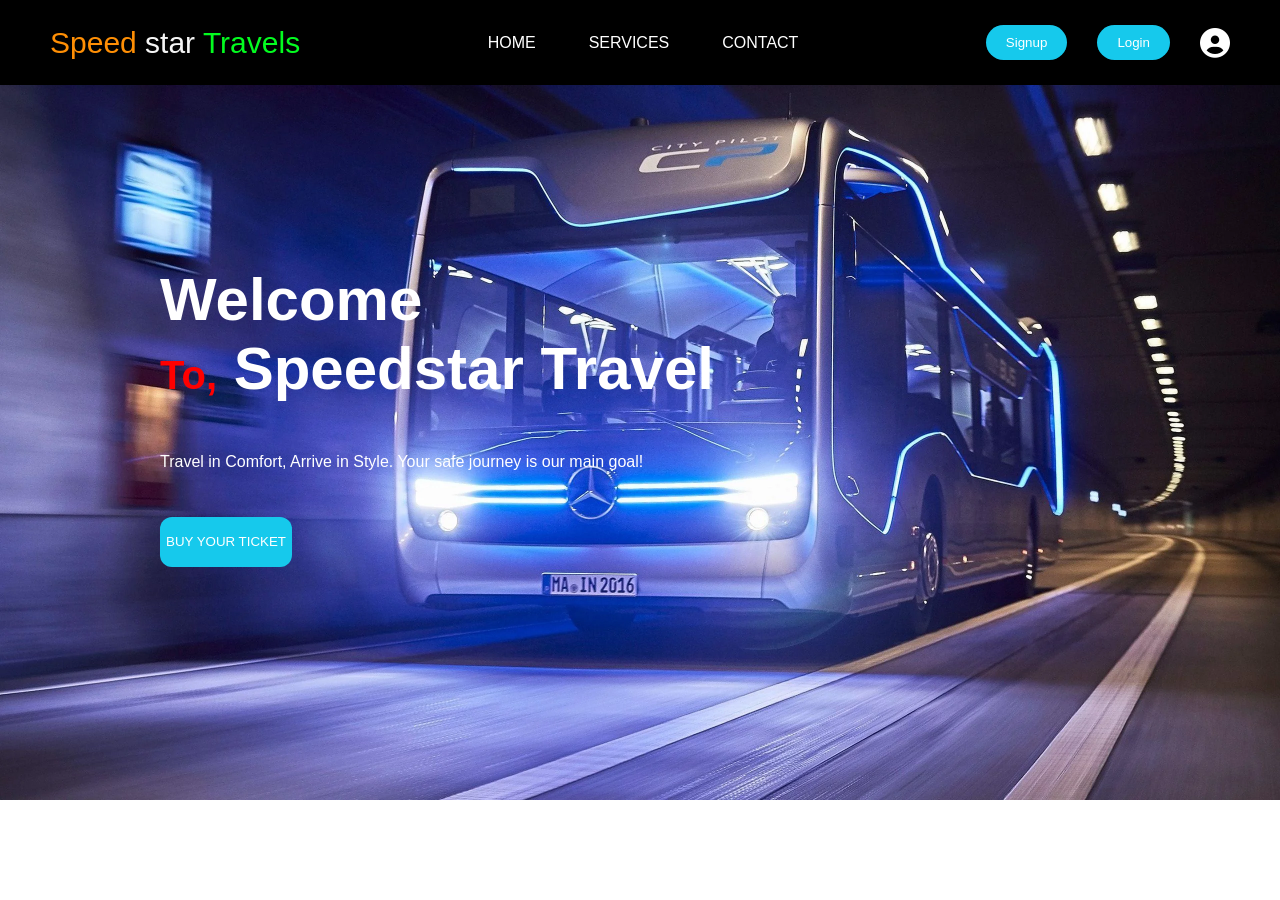
<file: index.html>
<!DOCTYPE html>
<html lang="en">
<head>
  <meta charset="UTF-8" />
  <meta name="viewport" content="width=device-width, initial-scale=1.0"/>
  <title>Home</title>
  <link rel="stylesheet" href="https://cdnjs.cloudflare.com/ajax/libs/font-awesome/6.7.2/css/all.min.css"/>

  <style>
    * {
      box-sizing: border-box;
    }

    body {
      background-image: url(HDbackground_img.jpg);
      background-size: cover;
      background-position: right top;
      background-repeat: no-repeat;
      margin: 0;
      padding: 0;
      font-family: Arial, sans-serif;
    }

    .nav {
      background-color: #000;
      padding: 25px 50px;
    }

    .nav-container {
      display: flex;
      align-items: center;
      justify-content: space-between;
      flex-wrap: wrap;
    }

    .brand a {
      color: #ff8f05;
      font-size: 30px;
      text-decoration: none;
    }

    .brand span:nth-child(2) {
      color: whitesmoke;
    }

    .brand span:nth-child(3) {
      color: #03fc20;
    }

    ul.nav-links {
      display: flex;
      gap: 25px;
      list-style: none;
      padding: 0;
      margin: 0;
    }

    ul.nav-links li a {
      color: white;
      text-decoration: none;
      padding: 8px 14px;
      transition: all 0.3s ease;
    }

    ul.nav-links li a:hover {
      color: red;
      text-decoration: underline;
      text-underline-offset: 10px;
      text-decoration-color: red;
    }

    .nav-actions {
      display: flex;
      align-items: center;
      gap: 30px;
    }

    .nav-actions button {
      background-color: rgb(22, 201, 236);
      border: none;
      padding: 10px 20px;
      border-radius: 20px;
      cursor: pointer;
    }

    .nav-actions button:hover {
      background-color: rgb(236, 22, 33);
      color: white;
    }

    .nav-actions button a {
      color: white;
      text-decoration: none;
    }

    .nav-actions i {
      color: white;
      font-size: 30px;
    }

    section {
      color: white;
      margin-left: 160px;
      margin-top: 180px;
    }

    section h1 {
      font-size: 60px;
    }

    section h1 span:nth-child(3) {
      color: red;
      font-size: 40px;
    }

    section button {
      margin-top: 30px;
      height: 50px;
      border-radius: 12px;
      background-color: rgb(22, 201, 236);
      border: none;
      cursor: pointer;
    }

    section button:hover {
      background-color: rgb(236, 22, 33);
    }

    section button a {
      text-decoration: none;
      color: white;
    }

    .fade-change {
      animation: fade 0.6s ease-in-out;
    }

    @keyframes fade {
      0% { opacity: 0; transform: translateY(-10px); }
      100% { opacity: 1; transform: translateY(0); }
    }
    
  </style>
</head>
<body>
  <nav class="nav">
    <div class="nav-container">
      <div class="brand">
        <a href="#">
          <span>Speed</span>
          <span>star</span>
          <span data-key="companyName">Travels</span>
        </a>
      </div>

      <ul class="nav-links">
        <li><a href="#" class="home">HOME</a></li>
        <li><a href="service.html" class="services">SERVICES</a></li>
        <li><a href="contact.html" class="contact">CONTACT</a></li>
      </ul>

      <div class="nav-actions">
        <button><a href="signup.html" class="signup">Signup</a></button>
        <button><a href="login.html" class="login">Login</a></button>
        <i class="fa-solid fa-circle-user"></i>
      </div>
    </div>
  </nav>

  <section>
    <h1>
      <span data-key="welcome">Welcome</span><br>
      <span data-key="to">To,</span>
      <span data-key="CName">Speedstar Travel</span>
    </h1>
    <p data-key="slogan">Travel in Comfort, Arrive in Style. Your safe journey is our main goal!</p>
    <button>
      <a href="Ticket_booking.html" class="buyTicket">BUY YOUR TICKET</a>
    </button>
  </section>

  <script>
    const translations = {
      en: {
        welcome: "Welcome",
        to: "To,",
        CName: "Speedstar Travel",
        slogan: "Travel in Comfort, Arrive in Style. Your safe journey is our main goal!",
      },
      te: {
        welcome: "స్వాగతం",
        to: "కు,",
        CName: "స్పీడ్స్టార్ ట్రావెల్",
        slogan: "ఆరామంగా ప్రయాణించండి, స్టైల్లో చేరండి. మీ సురక్షిత ప్రయాణమే మా లక్ష్యం!",
      },
      hi: {
        welcome: "स्वागत है",
        to: "को,",
        CName: "स्पीडस्टार ट्रैवल",
        slogan: "आराम से यात्रा करें, स्टाइल में पहुंचें। आपकी सुरक्षित यात्रा हमारा लक्ष्य है!",
      },
      ta: {
        welcome: "வரவேற்கிறோம்",
        to: "க்கு,",
        CName: "ஸ்பீட்ஸ்டார் பயணங்கள்",
        slogan: "ஆராமமாக பயணம் செய்யுங்கள், ஸ்டைலாக வரவேற்க்கபடுங்கள். உங்கள் பாதுகாப்பான பயணமே எங்கள் நோக்கம்!",
      },
      ml: {
        welcome: "സ്വാഗതം",
        to: "ക്ക്,",
        CName: "സ്പീഡ്സ്റ്റാർ ട്രാവൽസ്",
        slogan: "ആറാമമായി യാത്രചെയ്യുക, സ്‌റ്റൈലായി എത്തുക. നിങ്ങളുടെ സുരക്ഷിത യാത്രയാണ് ഞങ്ങളുടെ ലക്ഷ്യം!",
      },
      kn: {
        welcome: "ಸ್ವಾಗತ",
        to: "ಗೆ,",
        CName: "ಸ್ಪೀಡ್ಸ್ಟಾರ್ ಟ್ರಾವೆಲ್ಸ್",
        slogan: "ಆರಾಮದಾಯಕವಾಗಿ ಪ್ರಯಾಣಿಸಿ, ಶೈಲಿಯಲ್ಲಿ ತಲುಪಿರಿ. ನಿಮ್ಮ ಸುರಕ್ಷಿತ ಪ್ರಯಾಣವೇ ನಮ್ಮ ಗುರಿ!",
      }
    };

    const languageCodes = ["en", "te", "hi", "ta", "ml", "kn"];
    let currentIndex = 0;

    function changeLanguage(lang) {
      const elements = document.querySelectorAll('[data-key]');
      elements.forEach(el => {
        const key = el.getAttribute('data-key');
        if (translations[lang][key]) {
          el.classList.remove('fade-change');
          void el.offsetWidth;
          el.textContent = translations[lang][key];
          el.classList.add('fade-change');
        }
      });
    }

    function autoRotateLanguage() {
      const nextLang = languageCodes[currentIndex];
      changeLanguage(nextLang);
      currentIndex = (currentIndex + 1) % languageCodes.length;
    }

    autoRotateLanguage(); // initial
    setInterval(autoRotateLanguage, 6000); // every 10 seconds
  </script>
</body>
</html>
</file>
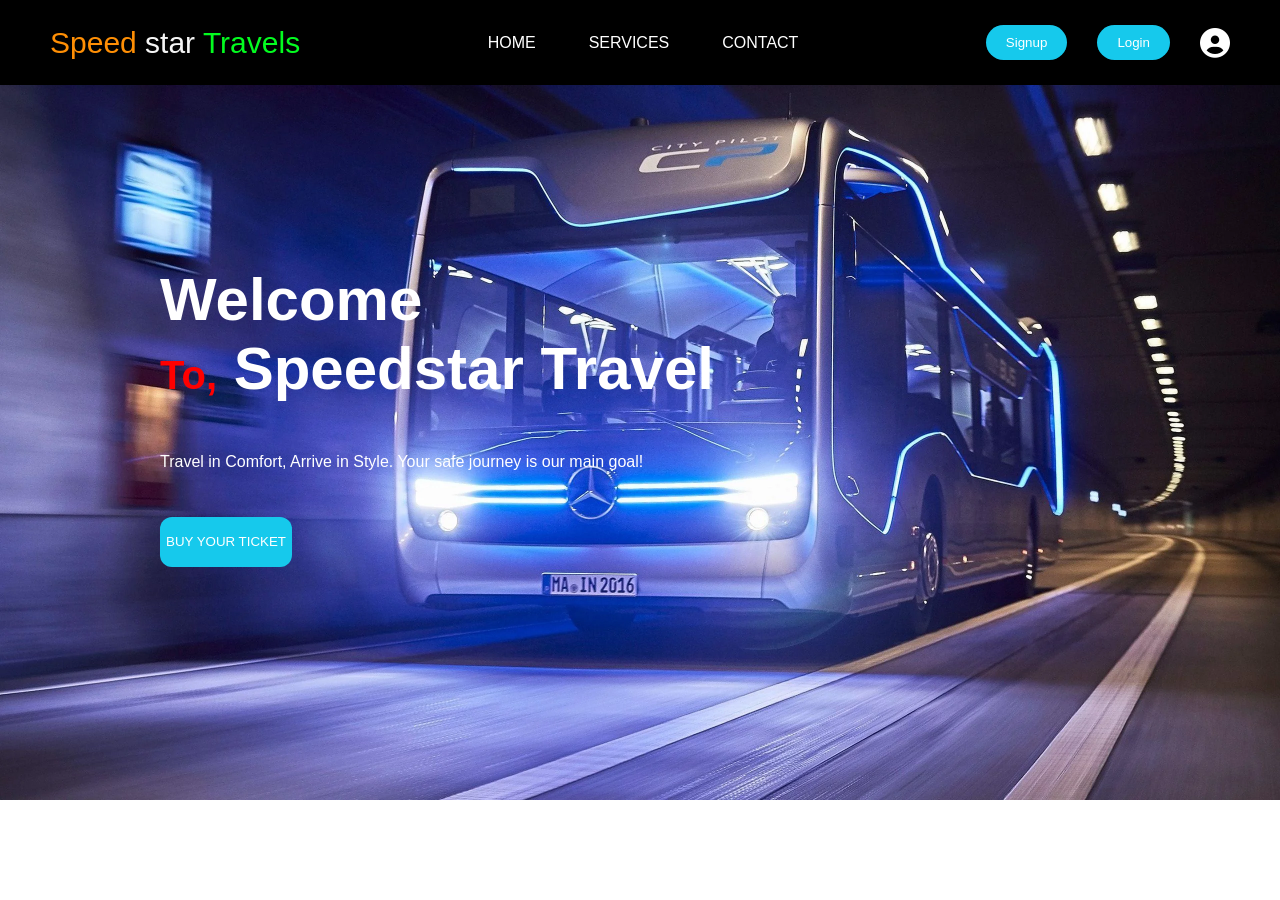
<file: bus_list.html>
<!DOCTYPE html>
<html lang="en">
<head>
    <meta charset="UTF-8">
    <meta name="viewport" content="width=device-width, initial-scale=1.0">
    <title>buses list</title>
    <link rel="stylesheet" href="https://cdnjs.cloudflare.com/ajax/libs/font-awesome/6.7.2/css/all.min.css"/>
    <style>
     header {
            background-color: #007BFF;
            color: white;
            padding: 1rem;
            text-align: center;
        }
     .panel{
        margin: 0%;
        background-color: #9aa0a1;
        height: 50px;
        display: flex;
        align-items: center;
     }
     .logo1{
        border: 2px solid  #e8eced ;
        margin-top: 30px;
        height: 100px;
        display: flex;
        align-items: center;
        border-radius: 12px;
        background-color: #e8eced;
     }
     .bus1{
        margin-top: 30px;
        border: 2px solid white;
        height: 100px;
        width: 1495px;
        border-radius: 8px;
        background-color: white;
        margin-left: 10px;
     }
     table{
        margin-left: 220px;
     }
     body{
        background-color: #b3b9ba;
        margin: 0;
        padding: 0;
     }
     .back{
        background-color: red;
        width: 90px;
        height: 40px;
        margin-left: 750px;
        border-radius: 7px;
        border: none;
     }
     a{
        text-decoration: none;
        color: white;
     }
     footer{
            color: white;
            margin-top: 200px;
            background-color: black;
            height: 80px;
        }
        p{
           text-align: center;
        }
    </style>
</head>
<body>
    <header>
        <h1>BUSES</h1>
    </header>
    <main>
        <div>
            <p class="panel">
                <span style="margin-left: 230px;color: white;">Sortby:</span>
                <span style="margin-left: 160px;color: white;">Duration</span>
                <span style="margin-left: 180px;color: white;">Arrival</span>
                <span style="margin-left: 100px;color: white;">Ratings</span>
                <span style="margin-left: 90px;color: white;">Cost</span>
                <span style="margin-left: 70px;color: white;">Seat Available</span>
            </p>

             <div class="logo1">
                <span style="position: relative;top: 10px;left: 20px;margin-bottom: 20px;"><img src="https://upload.wikimedia.org/wikipedia/en/c/c4/Andhra_Pradesh_State_Road_Transport_Corporation_logo.png"height=70 width=70></span>            
                <span style="color: black;margin-left: 80px;font-size: 40px;">APSRTC BUSES</span><span style="color: black;margin-left: 80px;font-size: 20px;">Book your choice of bus on RTC</span>
                <span style="color: black;margin-left: 80px;font-size: 20px;">7 Buses</span>
                <span style="color: black;margin-left: 80px;font-size: 20px;">From RS.52</span>
             </div>
             <div class="bus1">
                <table>
                    <tr><td><span style=""><i class="fa-solid fa-bus"style="margin-top: 30px;"></i></span></td>
                        <td><span style="margin-left: 10px;position: relative;top: 20px;">APSRTC-3957</span><br><span style="margin-left: 0px;position: relative;top: 20px;left: 10px;">SuperLuxury(Non-AC)</span></td>
                        <td><span style="margin-left: 40px;position: relative;top: 20px;color: blue;">07:15</span><br><span style="margin-left: 40px;position: relative;top: 20px;">CHIRALA</span></td>
                        <td><span style="margin-left: 50px;position: relative;top: 20px;color: red;">02h15m</span></td>
                        <td><span style="margin-left: 50px;position: relative;top: 20px;color: blue;">09:30</span><br><span style="margin-left: 50px;position: relative;top: 20px;">GUNTUR</span></td>
                        <td><span style="margin-left: 80px;position: relative;top: 20px;font-size:12px;color: #f4fc08;"><i class="fa-solid fa-star"></i></span><span style="margin-left: 5px;position: relative;top: 20px;">3.8</span></td>
                        <td><span style="margin-left: 100px;position: relative;top: 20px;">RS.65</span></td>
                        <td><span style="margin-left: 50px;position: relative;top: 20px;">33 Seats Available</span></td> 
                        <td><button style=" margin-left:170px;position:relative;margin-top: 30px;background-color: red;color: white;height: 30px;width: 100px;border-radius: 5px;border: none;"><a href="Viewseats.html">View Seats</a></button></td>
                        </tr>
                        
                </table>
            </div>
            <div class="bus1">
            <table>
                <tr><td><span style=""><i class="fa-solid fa-bus"style="margin-top: 30px;"></i></span></td>
                    <td><span style="margin-left: 10px;position: relative;top: 20px;">APSRTC-3958</span><br><span style="margin-left: 0px;position: relative;top: 20px;left: 10px;">SuperLuxury(Non-AC)</span></td>
                    <td><span style="margin-left: 40px;position: relative;top: 20px;color: blue;">07:45</span><br><span style="margin-left: 40px;position: relative;top: 20px;">CHIRALA</span></td>
                    <td><span style="margin-left: 50px;position: relative;top: 20px;color: red;">02h15m</span></td>
                    <td><span style="margin-left: 50px;position: relative;top: 20px;color: blue;">10:00</span><br><span style="margin-left: 50px;position: relative;top: 20px;">GUNTUR</span></td>
                    <td><span style="margin-left: 80px;position: relative;top: 20px;font-size:12px;color: yellow;"><i class="fa-solid fa-star"></i></span><span style="margin-left: 5px;position: relative;top: 20px;">3.8</span></td>
                    <td><span style="margin-left: 100px;position: relative;top: 20px;">RS.65</span></td>
                    <td><span style="margin-left: 50px;position: relative;top: 20px;">33 Seats Available</span></td> 
                    <td><button style=" margin-left:170px;position:relative;margin-top: 30px;background-color: red;color: white;height: 30px;width: 100px;border-radius: 5px;border: none;"><a href="Viewseats.html">View Seats</a></button></td>
                    </tr>
                    
            </table>
        </div>
        <div class="bus1">
            <table>
                <tr><td><span style=""><i class="fa-solid fa-bus"style="margin-top: 30px;"></i></span></td>
                    <td><span style="margin-left: 10px;position: relative;top: 20px;">APSRTC-3959</span><br><span style="margin-left: 0px;position: relative;top: 20px;left: 10px;">SuperLuxury(Non-AC)</span></td>
                    <td><span style="margin-left: 40px;position: relative;top: 20px;color: blue;">10:15</span><br><span style="margin-left: 40px;position: relative;top: 20px;">CHIRALA</span></td>
                    <td><span style="margin-left: 50px;position: relative;top: 20px;color: red;">02h15m</span></td>
                    <td><span style="margin-left: 50px;position: relative;top: 20px;color: blue;">12:30</span><br><span style="margin-left: 50px;position: relative;top: 20px;">GUNTUR</span></td>
                    <td><span style="margin-left: 80px;position: relative;top: 20px;font-size:12px;color: yellow;"><i class="fa-solid fa-star"></i></span><span style="margin-left: 5px;position: relative;top: 20px;">3.8</span></td>
                    <td><span style="margin-left: 100px;position: relative;top: 20px;">RS.65</span></td>
                    <td><span style="margin-left: 50px;position: relative;top: 20px;">33 Seats Available</span></td> 
                    <td><button style=" margin-left:170px;position:relative;margin-top: 30px;background-color: red;color: white;height: 30px;width: 100px;border-radius: 5px;border: none;"><a href="Viewseats.html">View Seats</a></button></td>
                    </tr>
                    
            </table>
     </div>
     <div class="bus1">
        <table>
            <tr><td><span style=""><i class="fa-solid fa-bus"style="margin-top: 30px;"></i></span></td>
                <td><span style="margin-left: 10px;position: relative;top: 20px;">APSRTC-3960</span><br><span style="margin-left: 0px;position: relative;top: 20px;left: 10px;">SuperLuxury(Non-AC)</span></td>
                <td><span style="margin-left: 40px;position: relative;top: 20px;color: blue;">12:45</span><br><span style="margin-left: 40px;position: relative;top: 20px;">CHIRALA</span></td>
                <td><span style="margin-left: 50px;position: relative;top: 20px;color: red;">02h15m</span></td>
                <td><span style="margin-left: 50px;position: relative;top: 20px;color: blue;">03:30</span><br><span style="margin-left: 50px;position: relative;top: 20px;">GUNTUR</span></td>
                <td><span style="margin-left: 80px;position: relative;top: 20px;font-size:12px;color: yellow;"><i class="fa-solid fa-star"></i></span><span style="margin-left: 5px;position: relative;top: 20px;">3.8</span></td>
                <td><span style="margin-left: 100px;position: relative;top: 20px;">RS.65</span></td>
                <td><span style="margin-left: 50px;position: relative;top: 20px;">33 Seats Available</span></td> 
                <td><button style=" margin-left:170px;position:relative;margin-top: 30px;background-color: red;color: white;height: 30px;width: 100px;border-radius: 5px;border: none;"><a href="Viewseats.html">View Seats</a></button></td>
                </tr>
                
        </table>
     </div>
     <div class="bus1">
        <table>
            <tr><td><span style=""><i class="fa-solid fa-bus"style="margin-top: 30px;"></i></span></td>
                <td><span style="margin-left: 10px;position: relative;top: 20px;">APSRTC-3961</span><br><span style="margin-left: 0px;position: relative;top: 20px;left: 10px;">SuperLuxury(Non-AC)</span></td>
                <td><span style="margin-left: 40px;position: relative;top: 20px;color: blue;">03:40</span><br><span style="margin-left: 40px;position: relative;top: 20px;">CHIRALA</span></td>
                <td><span style="margin-left: 50px;position: relative;top: 20px;color: red;">02h15m</span></td>
                <td><span style="margin-left: 50px;position: relative;top: 20px;color: blue;">05:30</span><br><span style="margin-left: 50px;position: relative;top: 20px;">GUNTUR</span></td>
                <td><span style="margin-left: 80px;position: relative;top: 20px;font-size:12px;color: yellow;"><i class="fa-solid fa-star"></i></span><span style="margin-left: 5px;position: relative;top: 20px;">3.8</span></td>
                <td><span style="margin-left: 100px;position: relative;top: 20px;">RS.65</span></td>
                <td><span style="margin-left: 50px;position: relative;top: 20px;">33 Seats Available</span></td> 
                <td><button style=" margin-left:170px;position:relative;margin-top: 30px;background-color: red;color: white;height: 30px;width: 100px;border-radius: 5px;border: none;"><a href="Viewseats.html">View Seats</a></button></td>
                </tr>
                
        </table>
 </div>
 <div class="bus1">
    <table>
        <tr><td><span style=""><i class="fa-solid fa-bus"style="margin-top: 30px;"></i></span></td>
            <td><span style="margin-left: 10px;position: relative;top: 20px;">APSRTC-3962</span><br><span style="margin-left: 0px;position: relative;top: 20px;left: 10px;">SuperLuxury(Non-AC)</span></td>
            <td><span style="margin-left: 40px;position: relative;top: 20px;color: blue;">05:59</span><br><span style="margin-left: 40px;position: relative;top: 20px;">CHIRALA</span></td>
            <td><span style="margin-left: 50px;position: relative;top: 20px;color: red;">02h15m</span></td>
            <td><span style="margin-left: 50px;position: relative;top: 20px;color: blue;">08:30</span><br><span style="margin-left: 50px;position: relative;top: 20px;">GUNTUR</span></td>
            <td><span style="margin-left: 80px;position: relative;top: 20px;font-size:12px;color: yellow;"><i class="fa-solid fa-star"></i></span><span style="margin-left: 5px;position: relative;top: 20px;">3.8</span></td>
            <td><span style="margin-left: 100px;position: relative;top: 20px;">RS.65</span></td>
            <td><span style="margin-left: 50px;position: relative;top: 20px;">33 Seats Available</span></td> 
            <td><button style=" margin-left:170px;position:relative;margin-top: 30px;background-color: red;color: white;height: 30px;width: 100px;border-radius: 5px;border: none;"><a href="Viewseats.html">View Seats</a></button></td>
            </tr>
            
    </table>
</div>
<div class="bus1">
    <table>
        <tr><td><span style=""><i class="fa-solid fa-bus"style="margin-top: 30px;"></i></span></td>
            <td><span style="margin-left: 10px;position: relative;top: 20px;">APSRTC-3963</span><br><span style="margin-left: 0px;position: relative;top: 20px;left: 10px;">SuperLuxury(Non-AC)</span></td>
            <td><span style="margin-left: 40px;position: relative;top: 20px;color: blue;">08:45</span><br><span style="margin-left: 40px;position: relative;top: 20px;">CHIRALA</span></td>
            <td><span style="margin-left: 50px;position: relative;top: 20px;color: red;">02h15m</span></td>
            <td><span style="margin-left: 50px;position: relative;top: 20px;color: blue;">11:30</span><br><span style="margin-left: 50px;position: relative;top: 20px;">GUNTUR</span></td>
            <td><span style="margin-left: 80px;position: relative;top: 20px;font-size:12px;color: yellow;"><i class="fa-solid fa-star"></i></span><span style="margin-left: 5px;position: relative;top: 20px;">3.8</span></td>
            <td><span style="margin-left: 100px;position: relative;top: 20px;">RS.65</span></td>
            <td><span style="margin-left: 50px;position: relative;top: 20px;">33 Seats Available</span></td> 
            <td><button style=" margin-left:170px;position:relative;margin-top: 30px;background-color: red;color: white;height: 30px;width: 100px;border-radius: 5px;border: none;"><a href="Viewseats.html">View Seats</a></button></td>
            </tr>
            
    </table>
</div>
        </div>

        <br>
        <br>
        <button class="back"><a href="home.html">BACK</a></button>
        <br>
        <br>
    </main>
    <footer>
        <hr>
        <p>@2025 SpeedstarTravels Pvt Ltd.All rights reserved</p>
        <p><span style="margin-left:10px;"><i class="fa-brands fa-facebook"></i></span><span style="margin-left:10px;"><i class="fa-brands fa-linkedin"></i></span style="margin-left:10px;"><span style="margin-left:10px;"><i class="fa-brands fa-x-twitter"></i></span><span style="margin-left:10px;"><i class="fa-brands fa-square-instagram"></i></span></p>
    </footer>
     <script>
window.addEventListener("DOMContentLoaded", () => {
  const bookingData = JSON.parse(localStorage.getItem("bookingDetails"));

  if (!bookingData) {
    alert("No booking data found. Please go back and enter your details.");
    window.location.href = "index.html"; // Change to your form page
    return;
  }

  const { from, to } = bookingData;

  // Replace all instances of default CHIRALA and GUNTUR
  const allElements = document.querySelectorAll("span, td");

  allElements.forEach(el => {
    if (el.textContent.trim().toUpperCase() === "CHIRALA") {
      el.textContent = from.toUpperCase();
    }
    if (el.textContent.trim().toUpperCase() === "GUNTUR") {
      el.textContent = to.toUpperCase();
    }
  });
});
</script>

    
</body>
</html>
</file>
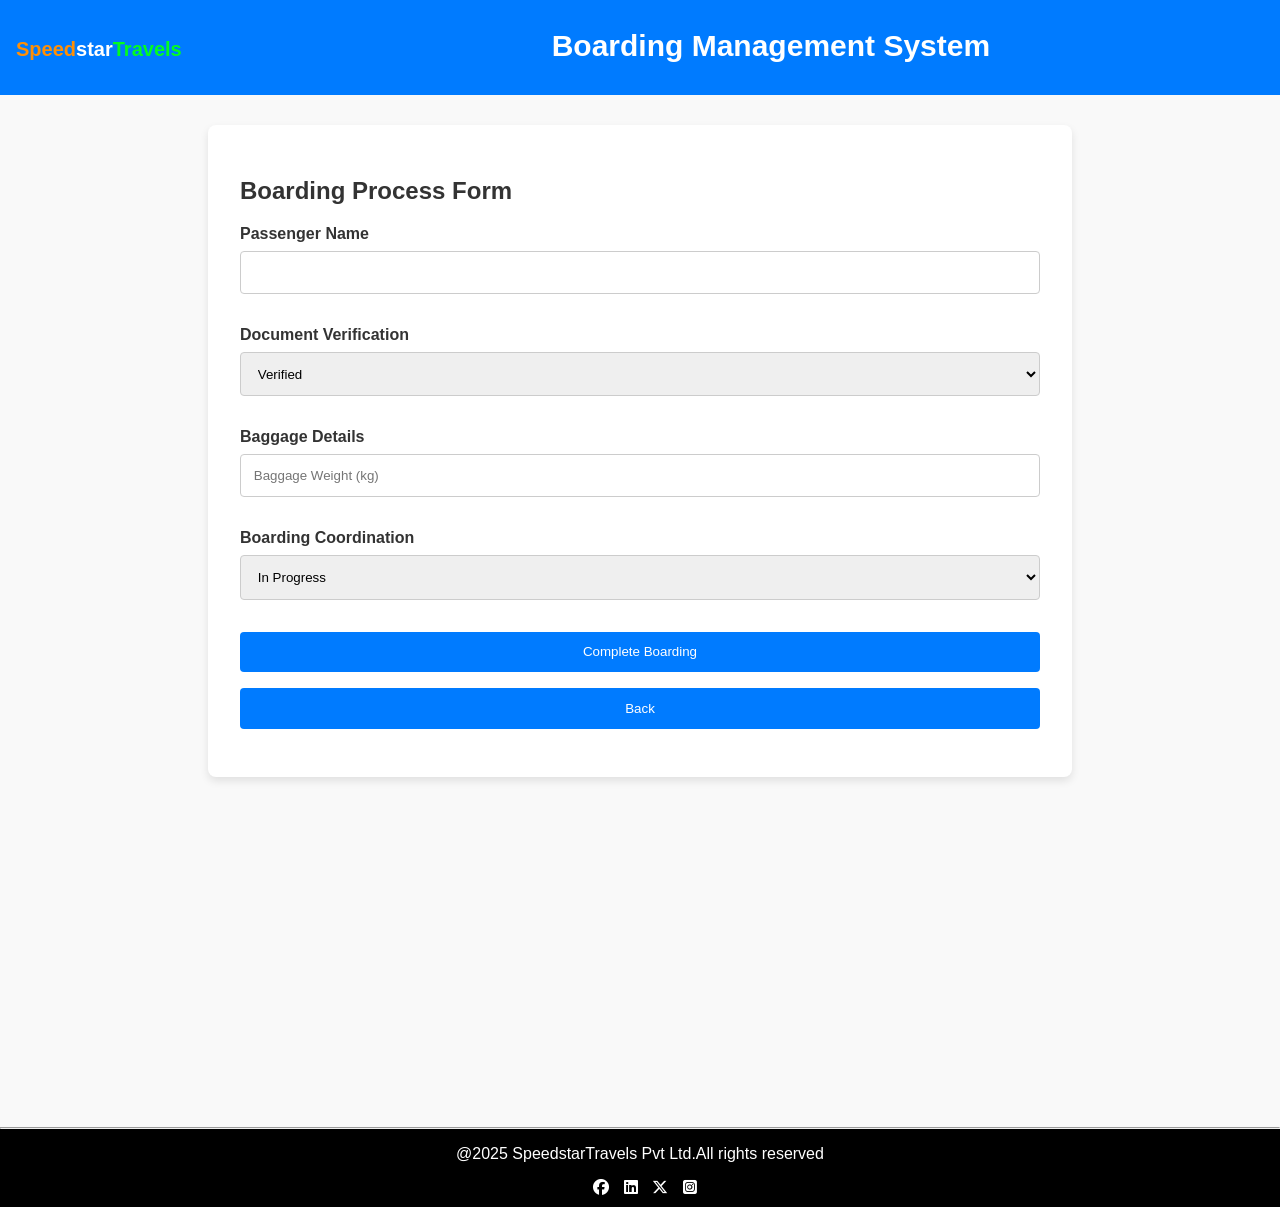
<file: check_in_boarding.html>
<!DOCTYPE html>
<html lang="en">
<head>
    <meta charset="UTF-8">
    <meta name="viewport" content="width=device-width, initial-scale=1.0">
    <title>Boarding Management System</title>
    <link rel="stylesheet" href="https://cdnjs.cloudflare.com/ajax/libs/font-awesome/6.7.2/css/all.min.css"/>
    <style>
        /* Same CSS as before */

        body {
            font-family: Arial, sans-serif;
            margin: 0;
            padding: 0;
            background-color: #f9f9f9;
            color: #333;
        }
        header {
            background-color: #007BFF;
            color: white;
            padding: 1rem;
            text-align: center;
        }
        main {
            padding: 2rem;
            max-width: 800px;
            margin: auto;
            margin-top: 30px;
            background: white;
            box-shadow: 0 4px 8px rgba(0, 0, 0, 0.1);
            border-radius: 8px;
        }
        h1 {
            font-size: 2rem;
            margin-bottom: 1rem;
        }
        .form-group {
            margin-bottom: 1rem;
        }
        label {
            display: block;
            margin-bottom: 0.5rem;
            font-weight: bold;
        }
        input, select, button {
            width: 100%;
            padding: 0.8rem;
            margin-bottom: 1rem;
            border: 1px solid #ccc;
            border-radius: 4px;
            box-sizing: border-box;
        }
        button {
            background-color: #007BFF;
            color: white;
            cursor: pointer;
            border: none;
        }
        button:hover {
            background-color: #0056b3;
        }
        .confirmation {
            margin-top: 1rem;
            padding: 1rem;
            background-color: #e7f7e7;
            color: #2b542b;
            border: 1px solid #d6e9c6;
            border-radius: 4px;
        }
        .error {
            margin-top: 1rem;
            padding: 1rem;
            background-color: #f8d7da;
            color: #842029;
            border: 1px solid #f5c2c7;
            border-radius: 4px;
        }
        a{
            text-decoration: none;
            color: white;
        }
        .box1{
            color: #ff8f05;
            margin-top: 30px;
        }
        .box2{
            color: white;
            margin-top: 30px;
        }
        .box3{
            color: #03fc20;
            margin-top: 30px;
        }
        .logo{
            text-align:left;
            font-size: 20px;
        }
        .heading{
            margin-left: 370px;
            font-size: 30px;
        }
        footer{
            color: white;
            margin-top: 350px;
            background-color: black;
            height: 80px;
        }
        p{
           text-align: center;
        }
    </style>
</head>
<body>
    <header>
      <h1 class="logo"><span class="box1">Speed</span><span class="box2">star</span><span class="box3">Travels</span><span class="heading">Boarding Management System</span></h1>   
    </header>
    <main>
        <h2>Boarding Process Form</h2>
        <!-- Form submits to the PHP script -->
        <form id="boardingForm">
            <div class="form-group">
                <label for="passengerName">Passenger Name</label>
                <input type="text" id="passengerName" name="passengerName" required>
            </div>

            <div class="form-group">
                <label for="documentVerification">Document Verification</label>
                <select id="documentVerification" name="documentVerification">
                    <option value="Verified">Verified</option>
                    <option value="Pending">Pending</option>
                </select>
            </div>

            <div class="form-group">
                <label for="baggageDetails">Baggage Details</label>
                <input type="text" id="baggageDetails" name="baggageDetails" placeholder="Baggage Weight (kg)" required>
            </div>

            <div class="form-group">
                <label for="boardingStatus">Boarding Coordination</label>
                <select id="boardingStatus" name="boardingStatus">
                    <option value="In Progress">In Progress</option>
                    <option value="Completed">Completed</option>
                </select>
            </div>

            <button type="submit">Complete Boarding</button>
            <br>
            <button type="back"><a href="service.html">Back</a></button>
        </form>

    </main>
    <footer>
        <hr>
        <p>@2025 SpeedstarTravels Pvt Ltd.All rights reserved</p>
        <p>
            <span style="margin-left:10px;"><i class="fa-brands fa-facebook"></i></span>
            <span style="margin-left:10px;"><i class="fa-brands fa-linkedin"></i></span>
            <span style="margin-left:10px;"><i class="fa-brands fa-x-twitter"></i></span>
            <span style="margin-left:10px;"><i class="fa-brands fa-square-instagram"></i></span>
        </p>
    </footer>
    <script>
  document.addEventListener("DOMContentLoaded", function () {
    const form = document.getElementById("boardingForm");

    form.addEventListener("submit", function (e) {
      const passengerName = document.getElementById("passengerName").value.trim();
      const documentVerification = document.getElementById("documentVerification").value;
      const baggageDetails = document.getElementById("baggageDetails").value.trim();
      const boardingStatus = document.getElementById("boardingStatus").value;

      // Validate passenger name
      if (passengerName === "") {
        alert("Passenger name is required.");
        e.preventDefault();
        return;
      }

      // Validate baggage as a number
      const baggageWeight = parseFloat(baggageDetails);
      if (isNaN(baggageWeight) || baggageWeight <= 0) {
        alert("Please enter a valid baggage weight in kg.");
        e.preventDefault();
        return;
      }

      // Confirmation (optional – remove if server handles confirmation)
      const confirmMsg = `
      ✅ Boarding Completed!

      Name: ${passengerName}
      Document Status: ${documentVerification}
      Baggage: ${baggageWeight} kg
      Boarding: ${boardingStatus}
      `;
      alert(confirmMsg);
      // Allow form to submit to PHP after alert
    });
  });
</script>

</body>
</html>
</file>
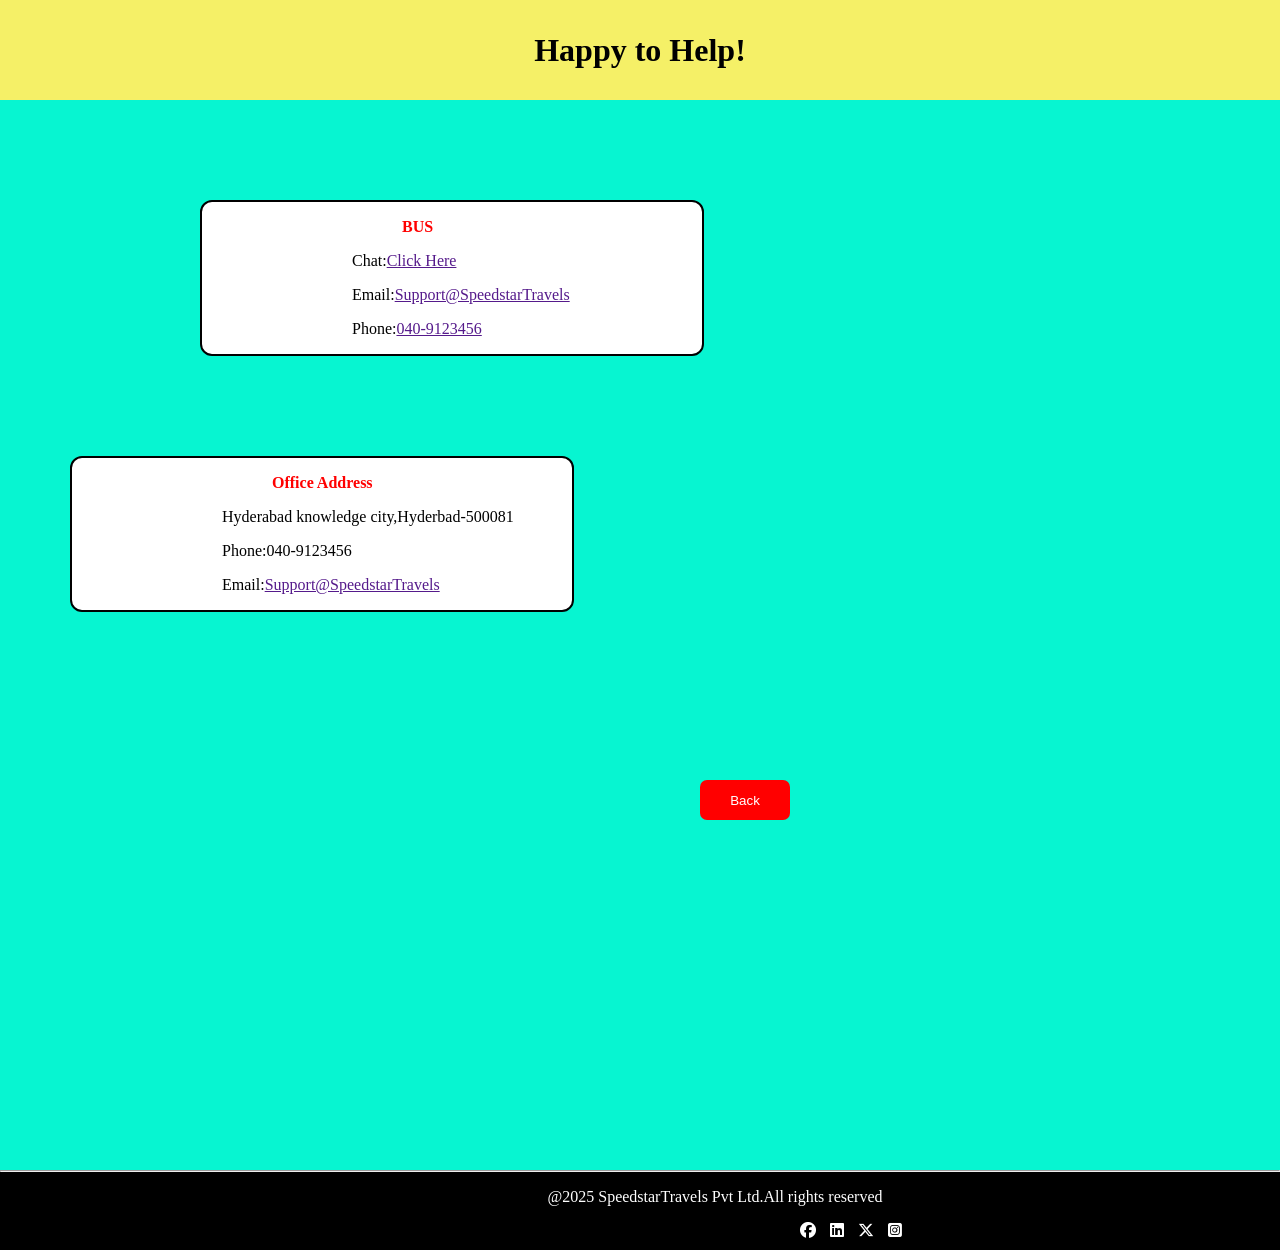
<file: contact.html>
<!DOCTYPE html>
<html lang="en">
<head>
    <meta charset="UTF-8">
    <meta name="viewport" content="width=device-width>, initial-scale=1.0">
    <title>Contact</title>
    <link rel="stylesheet" href="https://cdnjs.cloudflare.com/ajax/libs/font-awesome/6.7.2/css/all.min.css"/>
    <style>
        header{
            background-color: #f5f067;
            height: 100px;
            display: flex;
            justify-content: center;
            align-items: center;
        }
        .box1{
            border: 2px solid black;
            width: 500px;
            display:inline-block;
            margin-left: 200px;
            margin-top: 100px;
            border-radius: 12px;
            background-color: white;
           
        }
        .box2{
            border: 2px solid black;
            width: 500px;
            display:inline-block;
            margin-left: 70px;
            margin-top: 100px;
            border-radius: 12px;
            background-color: white;
        }
        .bus{
            color: red;
            font-weight: 600;
            margin-left: 200px;
        }
        .office{
            color: red;
            font-weight: 600;
            margin-left: 200px;
        }
        p{
            margin-left: 150px;
        }
        body{
            background-color: #07f5d1;
            margin: 0%;
            padding: 0%;
        }
        button{
            background-color: red;
            height: 40px;
            width: 90px;
            margin-top: 150px;
            margin-left: 700px;
            border-radius: 7px;
            border: none;
        }
        footer{
            color: white;
            margin-top: 350px;
            background-color: black;
            height: 80px;
        }
        .foot{
           text-align: center;
        }
    
    </style>
</head>
<body>
    <header>
        <h1>Happy to Help!</h1>
    </header>
    <div class="contact-details">
        <div class="box1">
        <p class="bus">BUS</p>
        <p>Chat:<a href="">Click Here</a></p>
        <p>Email:<a href="">Support@SpeedstarTravels</a></p>
        <p>Phone:<a href="">040-9123456</a></p>
        </div>
        <div class="box2">
            <p class="office">Office Address</p>
            <p>Hyderabad knowledge city,Hyderbad-500081</p>
            <p>Phone:<a href=""></a>040-9123456</p>
            <p>Email:<a href="">Support@SpeedstarTravels</a></p>
        </div>
        <br>
        <br>
        <button type="back"><a style="color: white;text-decoration: none;"href="home.html">Back</a></button>
    </div>
    <footer>
        <hr>
        <p class="foot">@2025 SpeedstarTravels Pvt Ltd.All rights reserved</p>
        <p> 
            <span style="margin-left:650px;"><i class="fa-brands fa-facebook"></i></span>
            <span style="margin-left:10px;"><i class="fa-brands fa-linkedin"></i></span>
            <span style="margin-left:10px;"><i class="fa-brands fa-x-twitter"></i></span>
            <span style="margin-left:10px;"><i class="fa-brands fa-square-instagram"></i></span>
        </p>
    </footer>
</body>
</html>
</file>
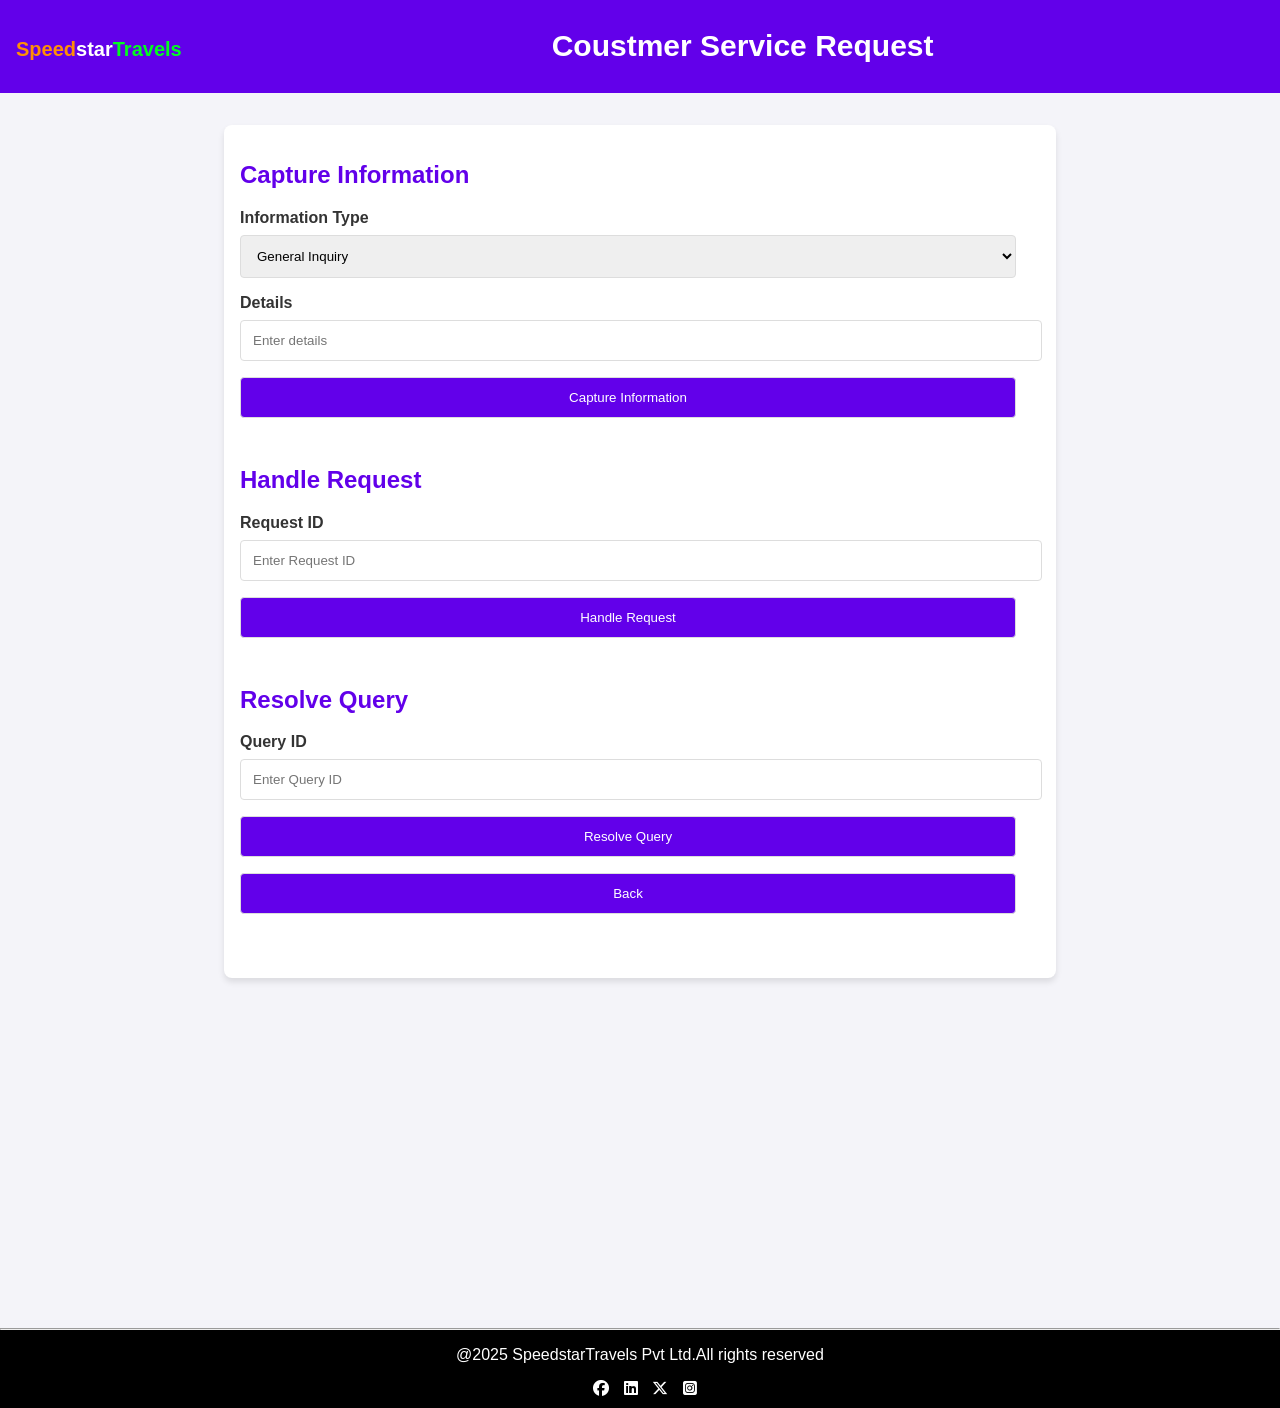
<file: customer_service.html>
<!DOCTYPE html>
<html lang="en">
<head>
    <meta charset="UTF-8">
    <meta name="viewport" content="width=device-width, initial-scale=1.0">
    <title>Case Management System</title>
    <link rel="stylesheet" href="https://cdnjs.cloudflare.com/ajax/libs/font-awesome/6.7.2/css/all.min.css"/>
    <style>
        body {
            font-family: Arial, sans-serif;
            margin: 0;
            padding: 0;
            background-color: #f4f4f9;
            color: #333;
        }
        header {
            background-color: #6200ea;
            color: white;
            padding: 1rem;
            text-align: center;
        }
        main {
            max-width: 800px;
            margin: 2rem auto;
            padding: 1rem;
            background: white;
            box-shadow: 0 4px 6px rgba(0, 0, 0, 0.1);
            border-radius: 8px;
        }
        section {
            margin-bottom: 2rem;
        }
        h2 {
            color: #6200ea;
        }
        label {
            display: block;
            margin-bottom: 0.5rem;
            font-weight: bold;
        }
        input, select, button {
            width: 97%;
            padding: 0.75rem;
            margin-bottom: 1rem;
            border: 1px solid #ddd;
            border-radius: 4px;
        }
        button {
            background-color: #6200ea;
            color: white;
            cursor: pointer;
        }
        button:hover {
            background-color: #3700b3;
        }
        .status {
            padding: 1rem;
            border-radius: 4px;
            background-color: #e3f2fd;
            color: #0d47a1;
        }
        a{
            text-decoration: none;
            color: white;
        }
        .box1{
            color: #ff8f05;
            margin-top: 30px;
        }
        .box2{
            color: white;
            margin-top: 30px;
        }
        .box3{
            color: #03fc20;
            margin-top: 30px;
        }
        .logo{
            text-align:left;
            font-size: 20px;
        }
        .heading{
            margin-left: 370px;
            font-size: 30px;
        }
        footer{
            color: white;
            margin-top: 350px;
            background-color: black;
            height: 80px;
        }
        p{
           text-align: center;
        }
    </style>
</head>
<body>
    <header>
        <h1 class="logo"><span class="box1">Speed</span><span class="box2">star</span><span class="box3">Travels</span><span class="heading">Coustmer Service Request</span></h1>
    </header>
    <main>
        <section id="capture-information">
            <h2>Capture Information</h2>
            <label for="info-type">Information Type</label>
            <select id="info-type">
                <option value="general">General Inquiry</option>
                <option value="technical">Technical Issue</option>
                <option value="billing">Billing Issue</option>
            </select>
            <label for="info-details">Details</label>
            <input type="text" id="info-details" placeholder="Enter details">
            <button onclick="captureInformation()">Capture Information</button>
        </section>

        <section id="handle-request">
            <h2>Handle Request</h2>
            <label for="request-id">Request ID</label>
            <input type="text" id="request-id" placeholder="Enter Request ID">
            <button onclick="handleRequest()">Handle Request</button>
            <div id="request-status" class="status" style="display: none;"></div>
        </section>

        <section id="resolve-query">
            <h2>Resolve Query</h2>
            <label for="query-id">Query ID</label>
            <input type="text" id="query-id" placeholder="Enter Query ID">
            <button onclick="resolveQuery()">Resolve Query</button>
            <button type="back"><a href="service.html">Back</a></button>
            <div id="query-resolution" class="status" style="display: none;"></div>
        </section>
    </main>
    <footer>
        <hr>
        <p>@2025 SpeedstarTravels Pvt Ltd.All rights reserved</p>
        <p>
            <span style="margin-left:10px;"><i class="fa-brands fa-facebook"></i></span>
            <span style="margin-left:10px;"><i class="fa-brands fa-linkedin"></i></span>
            <span style="margin-left:10px;"><i class="fa-brands fa-x-twitter"></i></span>
            <span style="margin-left:10px;"><i class="fa-brands fa-square-instagram"></i></span>
        </p>
    </footer>
     <script>
  // Simulated in-memory storage
  const infoDatabase = {};
  const requestDatabase = {};
  const queryDatabase = {};

  // Capture Information
  function captureInformation() {
    const type = document.getElementById("info-type").value;
    const details = document.getElementById("info-details").value.trim();

    if (!details) {
      alert("❌ Please enter details for the inquiry.");
      return;
    }

    const infoId = "INFO" + Date.now();
    infoDatabase[infoId] = { type, details };

    alert(`✅ Information captured.\nType: ${type}\nDetails: ${details}\nGenerated ID: ${infoId}`);
    document.getElementById("info-details").value = "";
  }

  // Handle Request
  function handleRequest() {
    const requestId = document.getElementById("request-id").value.trim().toUpperCase();
    const statusBox = document.getElementById("request-status");

    if (!requestId) {
      alert("❌ Please enter a valid Request ID.");
      return;
    }

    // Simulate storing request as handled
    requestDatabase[requestId] = "Handled";

    const msg = `📌 Request ID "${requestId}" has been marked as HANDLED.`;
    statusBox.innerHTML = msg;
    statusBox.style.display = "block";
    alert(`✅ ${msg}`);
    document.getElementById("request-id").value = "";
  }

  // Resolve Query
  function resolveQuery() {
    const queryId = document.getElementById("query-id").value.trim().toUpperCase();
    const resolutionBox = document.getElementById("query-resolution");

    if (!queryId) {
      alert("❌ Please enter a valid Query ID.");
      return;
    }

    // Simulate storing query resolution
    queryDatabase[queryId] = "Resolved";

    const msg = `✅ Query ID "${queryId}" has been resolved successfully.`;
    resolutionBox.innerHTML = msg;
    resolutionBox.style.display = "block";
    alert(msg);
    document.getElementById("query-id").value = "";
  }
</script>

</body>
</html>
</file>
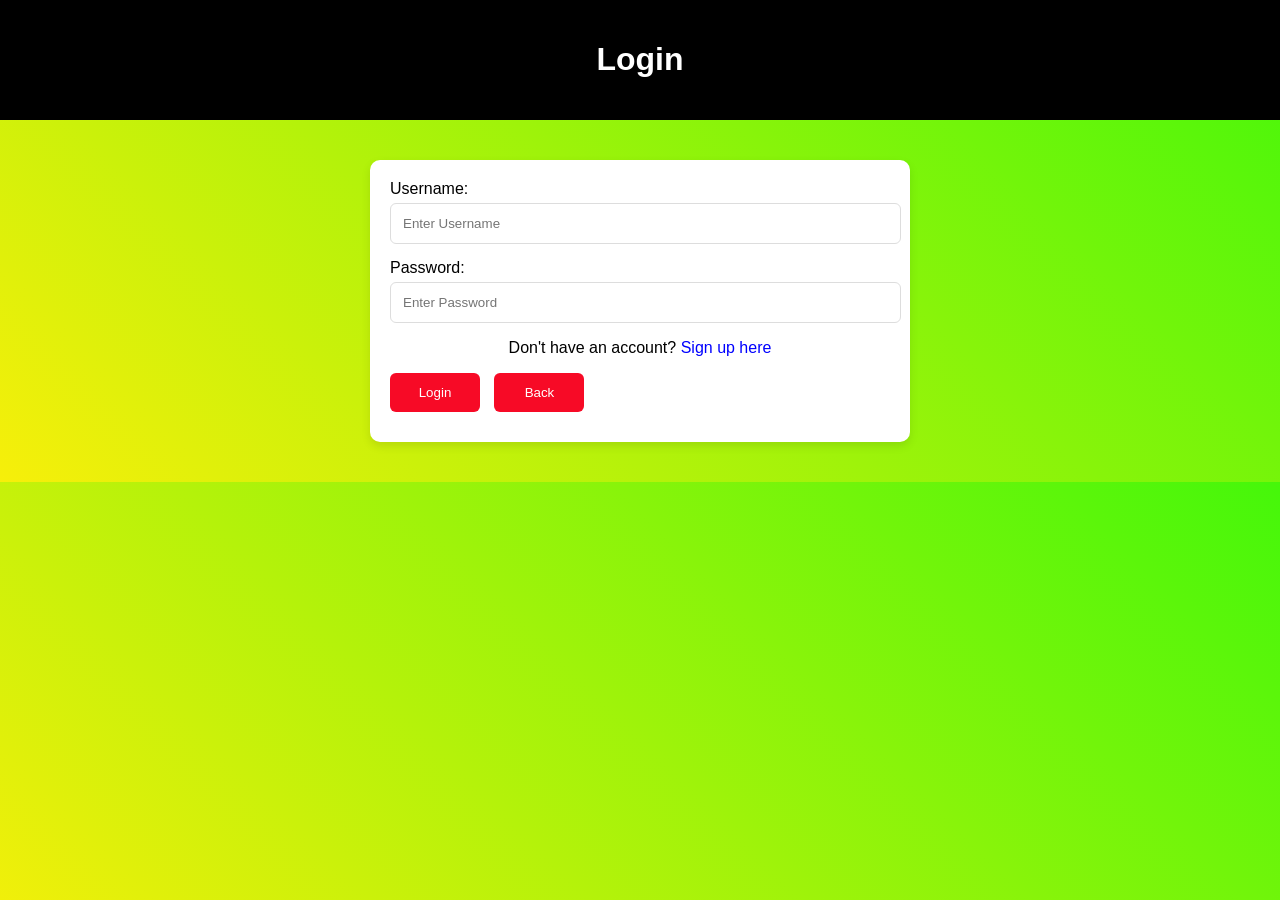
<file: login.html>
<!DOCTYPE html>
<html lang="en">
<head>
  <meta charset="UTF-8" />
  <meta name="viewport" content="width=device-width, initial-scale=1.0"/>
  <title>Login</title>
  <style>
    body {
      font-family: Arial, sans-serif;
      background: linear-gradient(45deg, #f7ef0a, #45f70a);
      margin: 0;
      padding: 0;
    }

    header {
      background-color: black;
      color: #fff;
      text-align: center;
      padding: 20px 0;
    }

    main {
      max-width: 500px;
      margin: 40px auto;
      background: #fff;
      padding: 20px;
      border-radius: 10px;
      box-shadow: 0 4px 10px rgba(0, 0, 0, 0.1);
    }

    .form-group {
      margin-bottom: 15px;
    }

    label {
      display: block;
      margin-bottom: 5px;
    }

    input {
      width: 97%;
      padding: 12px;
      border: 1px solid #ddd;
      border-radius: 6px;
    }

    button {
      background-color: #f70a26;
      color: white;
      border: none;
      padding: 12px 20px;
      border-radius: 6px;
      cursor: pointer;
      width: 90px;
      margin-right: 10px;
    }

    button:hover {
      background-color: #b71c1c;
    }

    .error {
      color: red;
      margin-top: 10px;
      text-align: center;
    }

    a {
      text-decoration: none;
      color: white;
    }
  </style>
</head>
<body>
  <header>
    <h1>Login</h1>
  </header>

  <main>
    <form id="login-form">
      <div class="form-group">
        <label for="username">Username:</label>
        <input type="text" id="username" name="username" placeholder="Enter Username" required />
      </div>

      <div class="form-group">
        <label for="password">Password:</label>
        <input type="password" id="password" name="password" placeholder="Enter Password" required />
      </div>
      <p style="text-align:center;">Don't have an account? <a href="signup.html" style="color:blue;">Sign up here</a></p>


      <button type="submit">Login</button>
      <button type="button"><a href="home.html">Back</a></button>
    </form>

    <div class="error" id="error-msg"></div>
  </main>

  <script>
  document.querySelector("form").addEventListener("submit", function (e) {
    e.preventDefault();

    const enteredUsername = document.getElementById("username").value.trim();
    const enteredPassword = document.getElementById("password").value.trim();

    const storedUser = JSON.parse(localStorage.getItem("userProfile"));

    if (!storedUser) {
      alert("❌ No user found. Please sign up first.");
      return;
    }

    const hasUppercase = /[A-Z]/.test(enteredPassword);
    const hasNumber = /[0-9]/.test(enteredPassword);
    const hasSpecialChar = /[!@#$%^&*(),.?\":{}|<>]/.test(enteredPassword);

    if (!hasUppercase || !hasNumber || !hasSpecialChar) {
      alert("❌ Password must contain at least one uppercase letter, one number, and one special character.");
      return;
    }

    if (
      enteredUsername === storedUser.username &&
      enteredPassword === storedUser.password
    ) {
      alert("✅ Login successful!");
      window.location.href = "home.html";
    } else {
      alert("❌ Invalid username or password.");
    }
  });
</script>


  
</body>
</html>
</file>
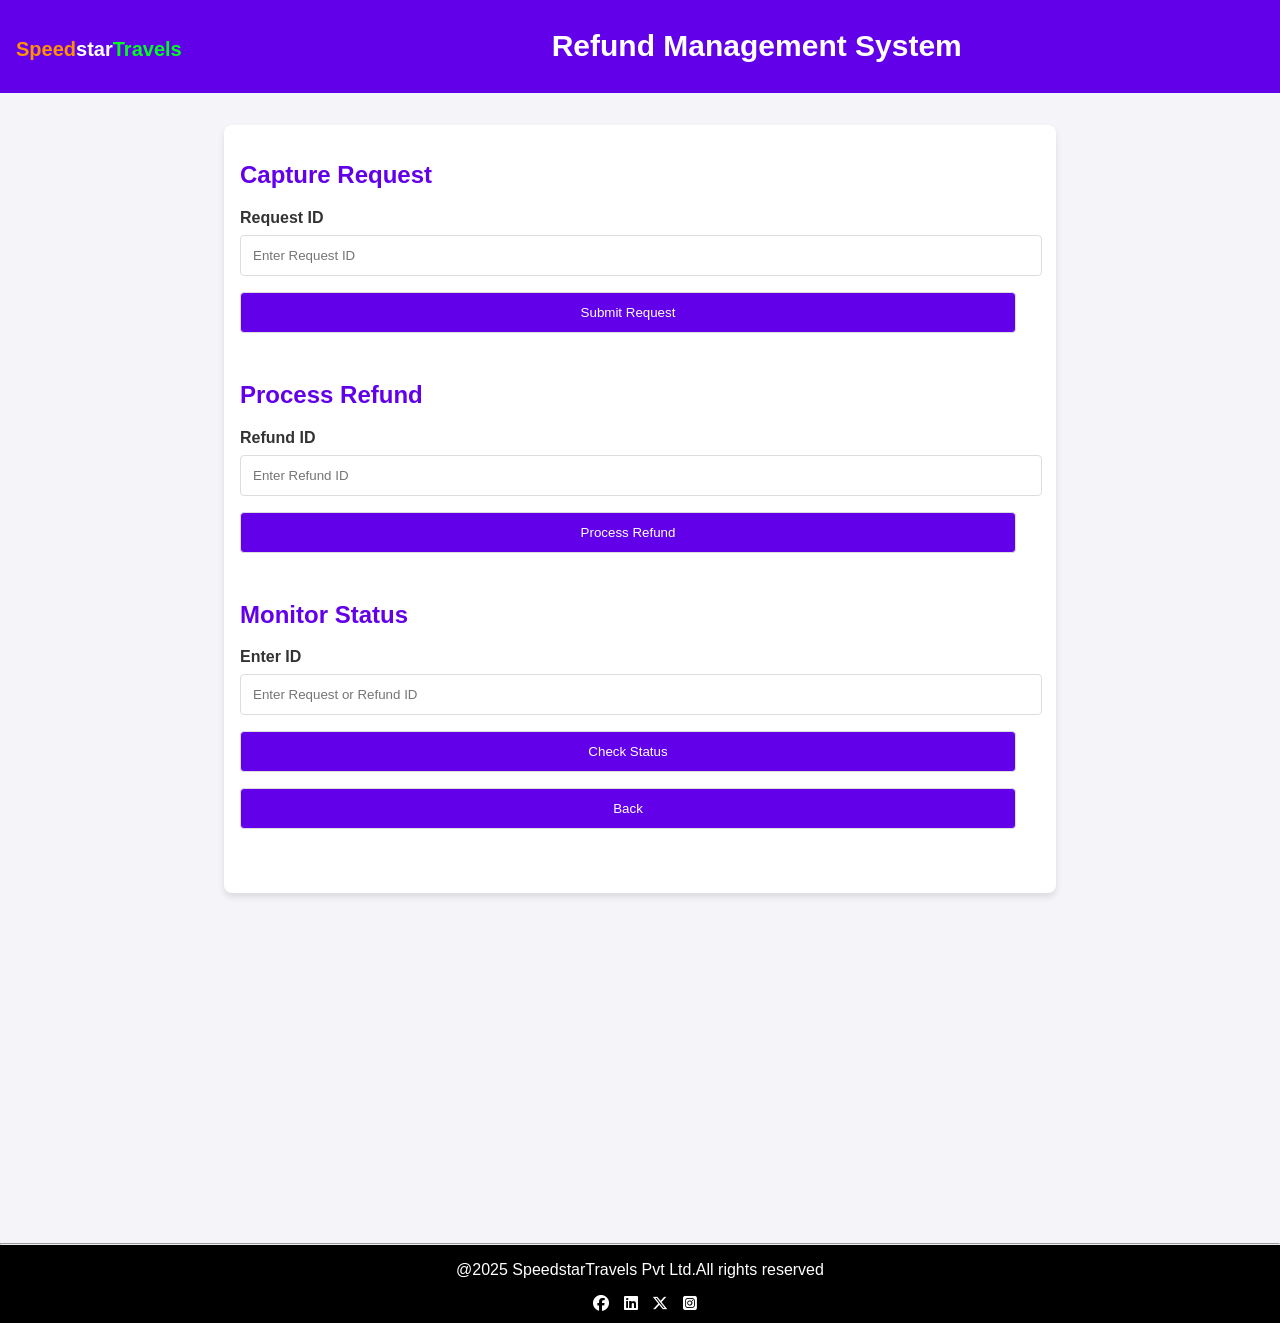
<file: refund.html>
<!DOCTYPE html>
<html lang="en">
<head>
    <meta charset="UTF-8">
    <meta name="viewport" content="width=device-width, initial-scale=1.0">
    <title>Refund Management System</title>
    <link rel="stylesheet" href="https://cdnjs.cloudflare.com/ajax/libs/font-awesome/6.7.2/css/all.min.css"/>
    <style>
        body {
            font-family: Arial, sans-serif;
            margin: 0;
            padding: 0;
            background-color: #f4f4f9;
            color: #333;
        }
        header {
            background-color: #6200ea;
            color: white;
            padding: 1rem;
            text-align: center;
        }
        main {
            max-width: 800px;
            margin: 2rem auto;
            padding: 1rem;
            background: white;
            box-shadow: 0 4px 6px rgba(0, 0, 0, 0.1);
            border-radius: 8px;
        }
        section {
            margin-bottom: 2rem;
        }
        h2 {
            color: #6200ea;
        }
        label {
            display: block;
            margin-bottom: 0.5rem;
            font-weight: bold;
        }
        input, select, button {
            width: 97%;
            padding: 0.75rem;
            margin-bottom: 1rem;
            border: 1px solid #ddd;
            border-radius: 4px;
        }
        button {
            background-color: #6200ea;
            color: white;
            cursor: pointer;
        }
        button:hover {
            background-color: #3700b3;
        }
        .status {
            padding: 1rem;
            border-radius: 4px;
            background-color: #e3f2fd;
            color: #0d47a1;
        }
        .error {
            padding: 1rem;
            border-radius: 4px;
            background-color: #f8d7da;
            color: #842029;
        }
        a{
            text-decoration: none;
            color: white;

        }
        .box1{
            color: #ff8f05;
            margin-top: 30px;
        }
        .box2{
            color: white;
            margin-top: 30px;
        }
        .box3{
            color: #03fc20;
            margin-top: 30px;
        }
        .logo{
            text-align:left;
            font-size: 20px;
        }
        .heading{
            margin-left: 370px;
                    font-size: 30px;
        }
        footer{
            color: white;
            margin-top: 350px;
            background-color: black;
            height: 80px;
        }
        p{
           text-align: center;
        }
    </style>
</head>
<body>
    <header>
      <h1 class="logo"><span class="box1">Speed</span><span class="box2">star</span><span class="box3">Travels</span><span class="heading">Refund Management System</span></h1>
    </header>
    <main>
        <section id="capture-request">
            <h2>Capture Request</h2>
            <label for="request-id">Request ID</label>
            <input type="text" id="request-id" placeholder="Enter Request ID">
            <button onclick="captureRequest()">Submit Request</button>
        </section>

        <section id="process-refund">
            <h2>Process Refund</h2>
            <label for="refund-id">Refund ID</label>
            <input type="text" id="refund-id" placeholder="Enter Refund ID">
            <button onclick="processRefund()">Process Refund</button>
        </section>

        <section id="monitor-status">
            <h2>Monitor Status</h2>
            <label for="status-id">Enter ID</label>
            <input type="text" id="status-id" placeholder="Enter Request or Refund ID">
            <button onclick="monitorStatus()">Check Status</button>
            <br>
            <button type="back"><a href="service.html">Back</a></button>
            <div id="status-display" class="status" style="display: none;"></div>
            <div id="error-message" class="error" style="display: none;">No request found with this ID.</div>
        </section>
    </main>
    <footer>
        <hr>
        <p>@2025 SpeedstarTravels Pvt Ltd.All rights reserved</p>
        <p>
            <span style="margin-left:10px;"><i class="fa-brands fa-facebook"></i></span>
            <span style="margin-left:10px;"><i class="fa-brands fa-linkedin"></i></span>
            <span style="margin-left:10px;"><i class="fa-brands fa-x-twitter"></i></span>
            <span style="margin-left:10px;"><i class="fa-brands fa-square-instagram"></i></span>
        </p>
    </footer>

       <script>
  // Simulated in-memory data storage
  const refundDatabase = {};

  function captureRequest() {
    const requestId = document.getElementById('request-id').value.trim();
    const error = document.getElementById('error-message');
    const status = document.getElementById('status-display');

    if (requestId === '') {
      alert("❌ Request ID cannot be empty.");
      showError("Request ID cannot be empty.");
      return;
    }

    refundDatabase[requestId] = {
      type: 'request',
      status: 'Captured'
    };

    const msg = `✅ Request "${requestId}" has been captured successfully.`;
    alert(msg);
    showStatus(msg);
  }

  function processRefund() {
    const refundId = document.getElementById('refund-id').value.trim();

    if (refundId === '') {
      alert("❌ Refund ID cannot be empty.");
      showError("Refund ID cannot be empty.");
      return;
    }

    refundDatabase[refundId] = {
      type: 'refund',
      status: 'Processed'
    };

    const msg = `💸 Refund "${refundId}" has been processed successfully.`;
    alert(msg);
    showStatus(msg);
  }

  function monitorStatus() {
    const statusId = document.getElementById('status-id').value.trim();

    if (statusId === '') {
      alert("❌ Please enter an ID to check status.");
      showError("Please enter an ID to check status.");
      return;
    }

    const record = refundDatabase[statusId];

    if (record) {
      const label = record.type === 'refund' ? 'Refund' : 'Request';
      const msg = `📌 ${label} "${statusId}" is currently: ${record.status}`;
      alert(msg);
      showStatus(`<strong>${msg}</strong>`);
    } else {
      alert("⚠️ No request or refund found with this ID.");
      showError("No request or refund found with this ID.");
    }
  }

  function showStatus(message) {
    const status = document.getElementById('status-display');
    const error = document.getElementById('error-message');
    status.innerHTML = message;
    status.style.display = 'block';
    error.style.display = 'none';
  }

  function showError(message) {
    const status = document.getElementById('status-display');
    const error = document.getElementById('error-message');
    error.textContent = message;
    error.style.display = 'block';
    status.style.display = 'none';
  }
</script>

  

</body>
</html>
</file>
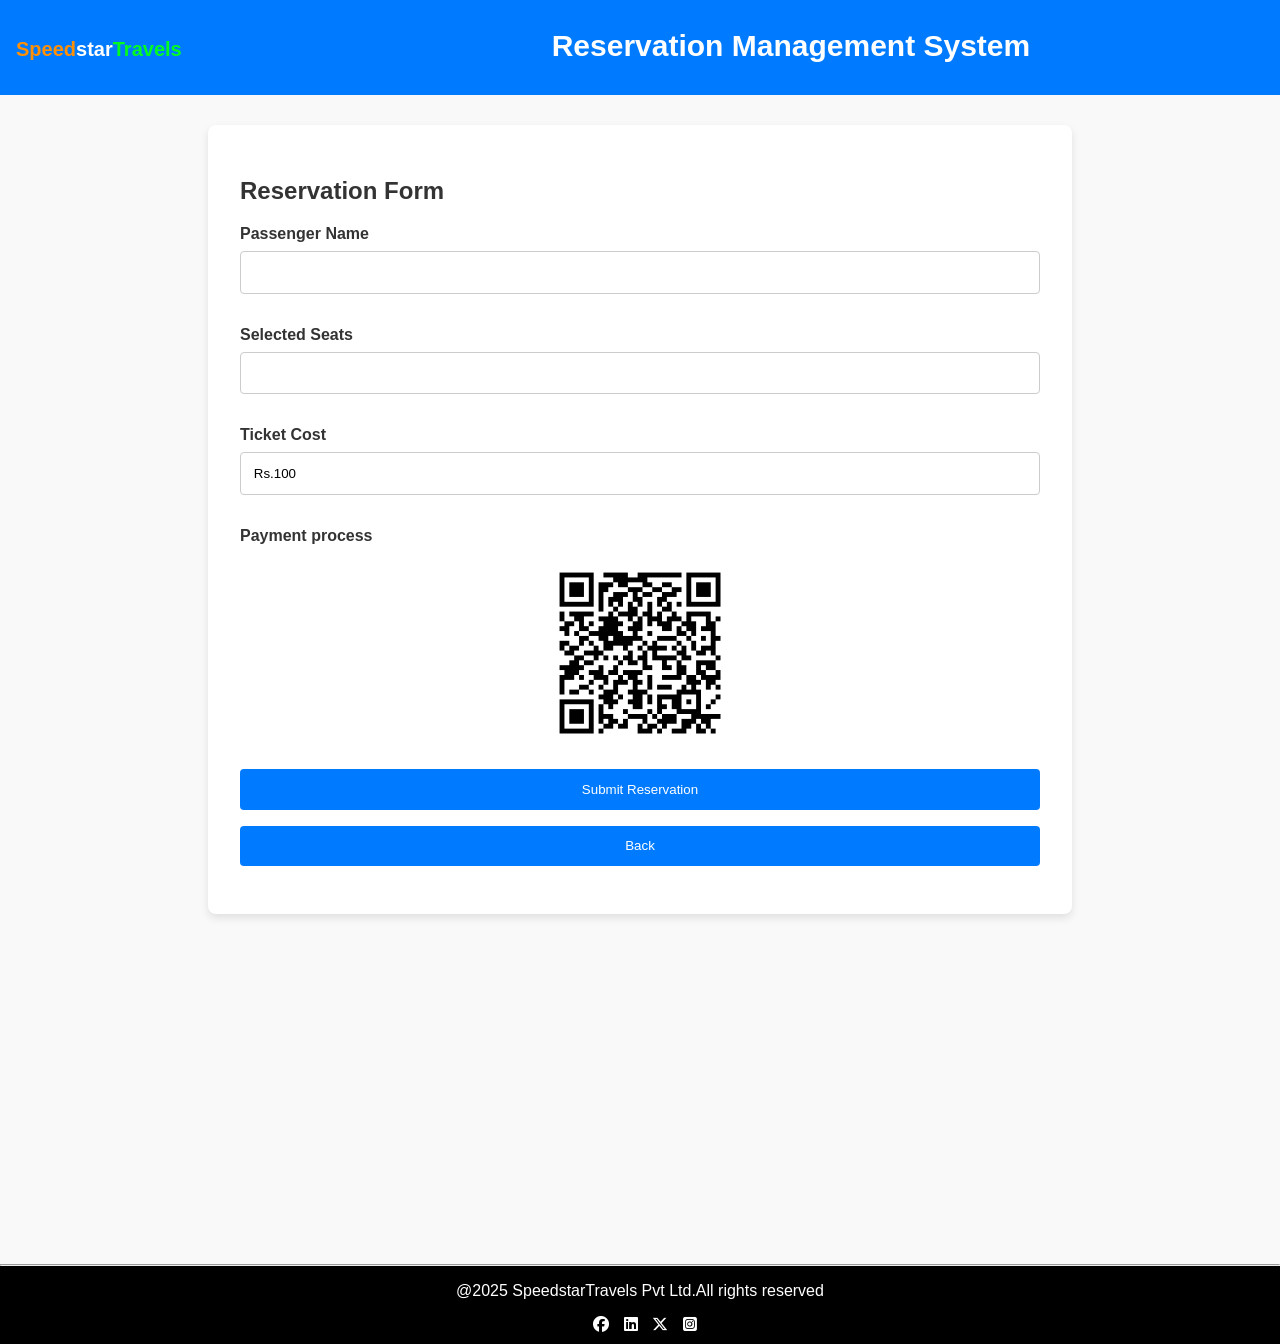
<file: reservation.html>
<!DOCTYPE html>
<html lang="en">
<head>
    <meta charset="UTF-8">
    <meta name="viewport" content="width=device-width, initial-scale=1.0">
    <title>Reservation Management System</title>
    <link rel="stylesheet" href="https://cdnjs.cloudflare.com/ajax/libs/font-awesome/6.7.2/css/all.min.css"/>
    <style>
        body {
            font-family: Arial, sans-serif;
            margin: 0;
            padding: 0;
            background-color: #f9f9f9;
            color: #333;
        }
        header {
            background-color: #007BFF;
            color: white;
            padding: 1rem;
            text-align: center;
        }
        main {
            padding: 2rem;
            max-width: 800px;
            margin: auto;
            margin-top: 30px;
            background: white;
            box-shadow: 0 4px 8px rgba(0, 0, 0, 0.1);
            border-radius: 8px;
        }
        h1 {
            font-size: 2rem;
            margin-bottom: 1rem;
        }
        .form-group {
            margin-bottom: 1rem;
        }
        label {
            display: block;
            margin-bottom: 0.5rem;
            font-weight: bold;
        }
        input, select, button {
            width: 100%;
            padding: 0.8rem;
            margin-bottom: 1rem;
            border: 1px solid #ccc;
            border-radius: 4px;
            box-sizing: border-box;
        }
        button {
            background-color: #007BFF;
            color: white;
            cursor: pointer;
            border: none;
        }
        button:hover {
            background-color: #0056b3;
        }
        a {
            text-decoration: none;
            color: white;
        }
        .box1 {
            color: #ff8f05;
            margin-top: 30px;
        }
        .box2 {
            color: white;
            margin-top: 30px;
        }
        .box3 {
            color: #03fc20;
            margin-top: 30px;
        }
        .logo {
            text-align: left;
            font-size: 20px;
        }
        .heading {
            margin-left: 370px;
            font-size: 30px;
        }
        footer {
            color: white;
            margin-top: 350px;
            background-color: black;
            height: 80px;
        }
        p {
            text-align: center;
        }
    </style>
</head>
<body>
    <header>
        <h1 class="logo"><span class="box1">Speed</span><span class="box2">star</span><span class="box3">Travels</span><span class="heading">Reservation Management System</span></h1>
    </header>
    <main>
        <h2>Reservation Form</h2>
        <form id="reservationForm">
            <div class="form-group">
                <label for="passengerName">Passenger Name</label>
                <input type="text" id="passengerName" name="passengerName" required>
            </div>

            <div class="form-group">
                     <label for="seatSelection">Selected Seats</label>
                     <input type="text" id="seatSelection" name="seatSelection" readonly>
            </div>



            <div class="form-group">
                <label for="fare">Ticket Cost</label>
                <input type="text" id="fare" name="fare" value="Rs.100" readonly/>
            </div>

            <div class="form-group">
                <label for="paymentDetails">Payment process</label>
                <img src="phonepe_qr.png" style="width: 200px; height: 200px; display: block; margin:0 auto;"/>
                <input type="hidden" name="paymentDetails" value="Paid via QR">
            </div>

            <button type="submit">Submit Reservation</button>
            <br>
            <button><a href="service.html">Back</a></button>
        </form>
    </main>
    <footer>
        <hr>
        <p>@2025 SpeedstarTravels Pvt Ltd.All rights reserved</p>
        <p>
            <span style="margin-left:10px;"><i class="fa-brands fa-facebook"></i></span>
            <span style="margin-left:10px;"><i class="fa-brands fa-linkedin"></i></span>
            <span style="margin-left:10px;"><i class="fa-brands fa-x-twitter"></i></span>
            <span style="margin-left:10px;"><i class="fa-brands fa-square-instagram"></i></span>
        </p>
    </footer>

    <script>
     document.getElementById("reservationForm").addEventListener("submit", function(event) {         event.preventDefault(); // Prevent actual form submission

         const name = document.getElementById("passengerName").value;
        const seat = document.getElementById("seatSelection").value;

        // Simple validation
         if (!name.trim()) {
             alert("Please enter the passenger name.");
             return;
        }

        // Confirm reservation
         const confirmation = confirm(`Confirm reservation for:\nName: ${name}\nSeat: ${seat}\nFare: Rs.100`);
         if (confirmation) {
             // Simulate success
           alert("Reservation successful!\nThank you for booking with Speedstar Travels.");
           this.reset(); // Reset the form after submission
        }
    });
    // Load selected seat from localStorage
const selectedSeat = localStorage.getItem("selectedSeat");
if (selectedSeat) {
     const seatDropdown = document.getElementById("seatSelection");
    seatDropdown.value = selectedSeat;
 }

  
</script>

   
</body>
</html>
</file>
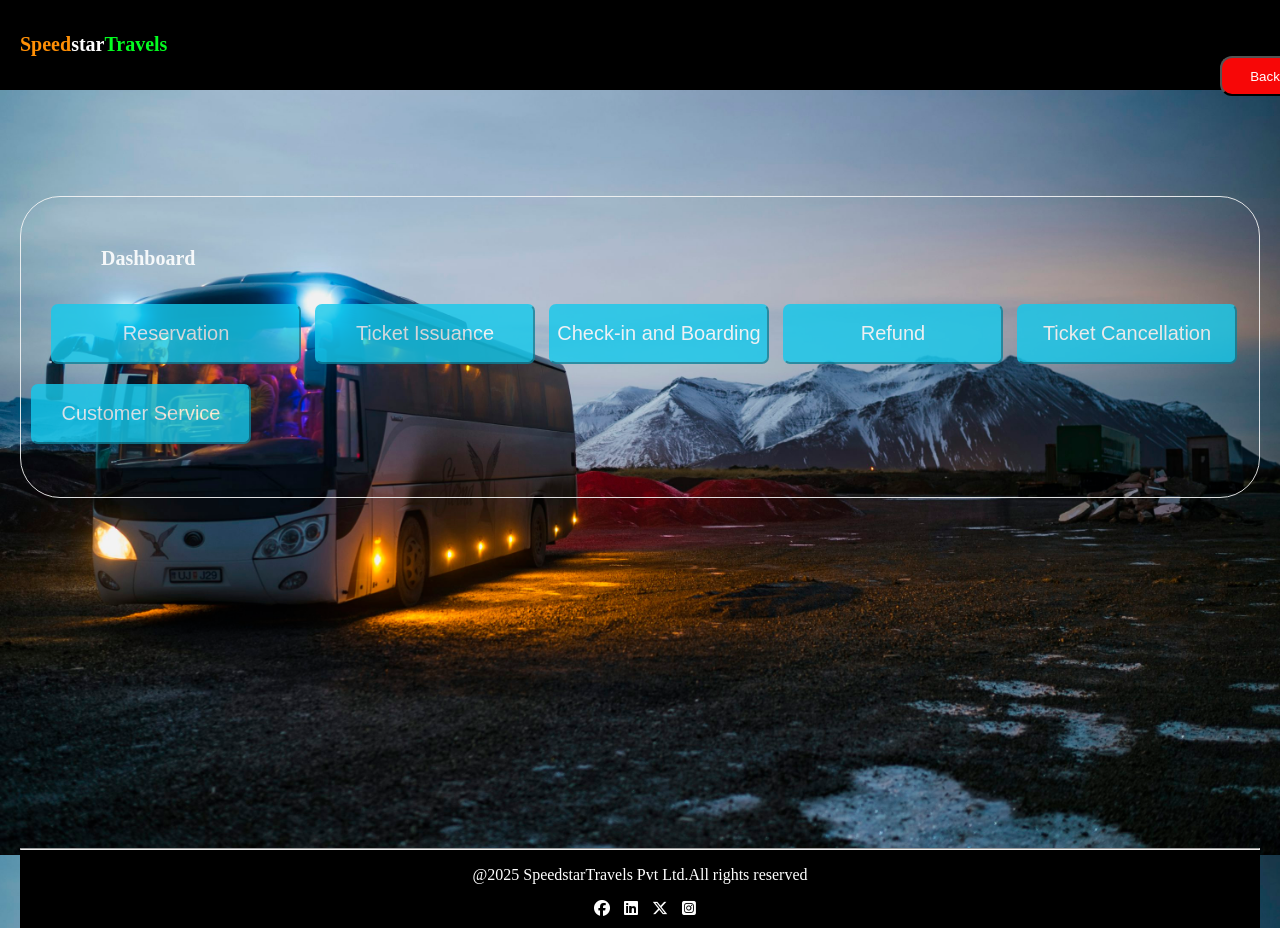
<file: service.html>
<!DOCTYPE html>
<html lang="en">
<head>
    <meta charset="UTF-8">
    <meta name="viewport" content="width=device-width, initial-scale=1.0">
    <title>Ticket Process</title>
    <link rel="stylesheet" href="https://cdnjs.cloudflare.com/ajax/libs/font-awesome/6.7.2/css/all.min.css"/>
    <style>
        header{
            height: 50px;
            /* width:1870px; */
            background-color: black;
            padding: 20px; 
        }
        .box1{
            color: #ff8f05;
            margin-top: 30px;
        }
        .box2{
            color: white;
            margin-top: 30px;
        }
        .box3{
            color: #03fc20;
            margin-top: 30px;
        }
        h1{
            text-align:left;
            font-size: 20px;
        }
        .button1{
            color: white;
            background-color: rgb(22, 201, 236);
            margin-top:20px;
            margin-left: 30px;
            height: 60px;
            width: 250px;
            font-size: 20px;
            font-weight: 150;
            border-radius: 7px;
            border-color: rgb(22, 201, 236);
            cursor: pointer;
            opacity: 0.9;
            /* text-decoration: none; */
        }
        a{
            text-decoration: none;
            color:white;

        }
        .button1:hover{
            background: linear-gradient(45deg ,#070ff7,#f707ab,#f70707);
            border: none;
        }
        .button2{
            color: white;
            background-color: rgb(22, 201, 236);
            margin-top:20px;
            margin-left: 10px;
            height: 60px;
            width: 220px;
            font-size: 20px;
            font-weight: 150;
            border-radius: 7px;
            border-color: rgb(22, 201, 236);
            cursor: pointer;
            opacity: 0.9;
        }
        .button2:hover{
            background: linear-gradient(45deg ,#070ff7,#f707ab,#f70707);
            border: none;
        }.button3{
            color: white;
            background-color: rgb(22, 201, 236);
            margin-top:20px;
            margin-left: 10px;
            height: 60px;
            width: 220px;
            font-size: 20px;
            font-weight: 150;
            border-radius: 7px;
            border-color: rgb(22, 201, 236);
            cursor: pointer;
            opacity: 0.9;
        }
        .button3:hover{
            background: linear-gradient(45deg ,#070ff7,#f707ab,#f70707);
            border: none;
        }
        .button4{
            color: white;
            background-color: rgb(22, 201, 236);
            margin-top:20px;
            margin-left: 10px;
            height: 60px;
            width: 220px;
            font-size: 20px;
            font-weight: 150;
            border-radius: 7px;
            border-color: rgb(22, 201, 236);
            cursor: pointer;
            opacity: 0.9;
        }
        .button4:hover{
            background: linear-gradient(45deg ,#070ff7,#f707ab,#f70707);
            border: none;
        }
        .button5{
            color: white;
            background-color: rgb(22, 201, 236);
            margin-top:20px;
            margin-left: 10px;
            height: 60px;
            width: 220px;
            font-size: 20px;
            font-weight: 150;
            border-radius: 7px;
            border-color: rgb(22, 201, 236);
            cursor: pointer;
            opacity: 0.9;
        }
        .button5:hover{
            background: linear-gradient(45deg ,#070ff7,#f707ab,#f70707);
            border: none;
        }
        .button6{
            color: white;
            background-color: rgb(22, 201, 236);
            margin-top:20px;
            margin-left: 10px;
            height: 60px;
            width: 220px;
            font-size: 20px;
            font-weight: 150;
            border-radius: 7px;
            border-color: rgb(22, 201, 236);
            cursor: pointer;
            opacity: 0.9;
        }
        .button6:hover{
            background: linear-gradient(45deg ,#070ff7,#f707ab,#f70707);
            border: none;
        }
        main{
            border: 0.5px solid whitesmoke;
            height: 300px;
            /* width: 1800px; */
            margin-top: 100px;
            border-radius: 40px;
            /* background-color: #c4f70c; */
            opacity: 0.9;
        }
        .list{
            text-align: left;
            margin-left: 80px;
            margin-top: 50px;
            color: white;
            border: none;
        }
        body{
            background-image: url("bus_background.jpg");
            background-size:cover;
            margin: 0;
            padding: 0;
        }
        footer{
            color: white;
            margin-top: 350px;
            background-color: black;
            height: 80px;
            
        }
        p{
           text-align: center;
        }
        .back{
            color: white;
            margin-left: 1200px;
            height: 40px;
            width: 90px;
            border-radius: 12px;
            background-color: #f70707;
        }
        
    </style>
</head>
<body>
    <header>
        <h1><span class="box1">Speed</span><span class="box2">star</span><span class="box3">Travels</span><button class="back"><a href="home.html">Back</a></button></h1>
    <main>
        <h1 class="list">Dashboard</h1>
         <button class="button1"><a href="reservation.html">Reservation</a></button> 
        <button class="button2"><a href="ticket_issuance.html">Ticket Issuance</a></button>
        <button class="button3"><a href="check_in_boarding.html">Check-in and Boarding</a></button> 
        <button class="button4"><a href="refund.html">Refund</a></button>
        <button class="button5"><a href="Ticket_canelled.html">Ticket Cancellation</a></button>
        <button class="button6"><a href="customer_service.html">Customer Service</a></button>
     </main>
     <footer>
        <hr>
        <p>@2025 SpeedstarTravels Pvt Ltd.All rights reserved</p>
        <p>
            <span style="margin-left:10px;"><i class="fa-brands fa-facebook"></i></span>
            <span style="margin-left:10px;"><i class="fa-brands fa-linkedin"></i></span>
            <span style="margin-left:10px;"><i class="fa-brands fa-x-twitter"></i></span>
            <span style="margin-left:10px;"><i class="fa-brands fa-square-instagram"></i></span>
        </p>
     </footer>
</body>
</html>
</file>
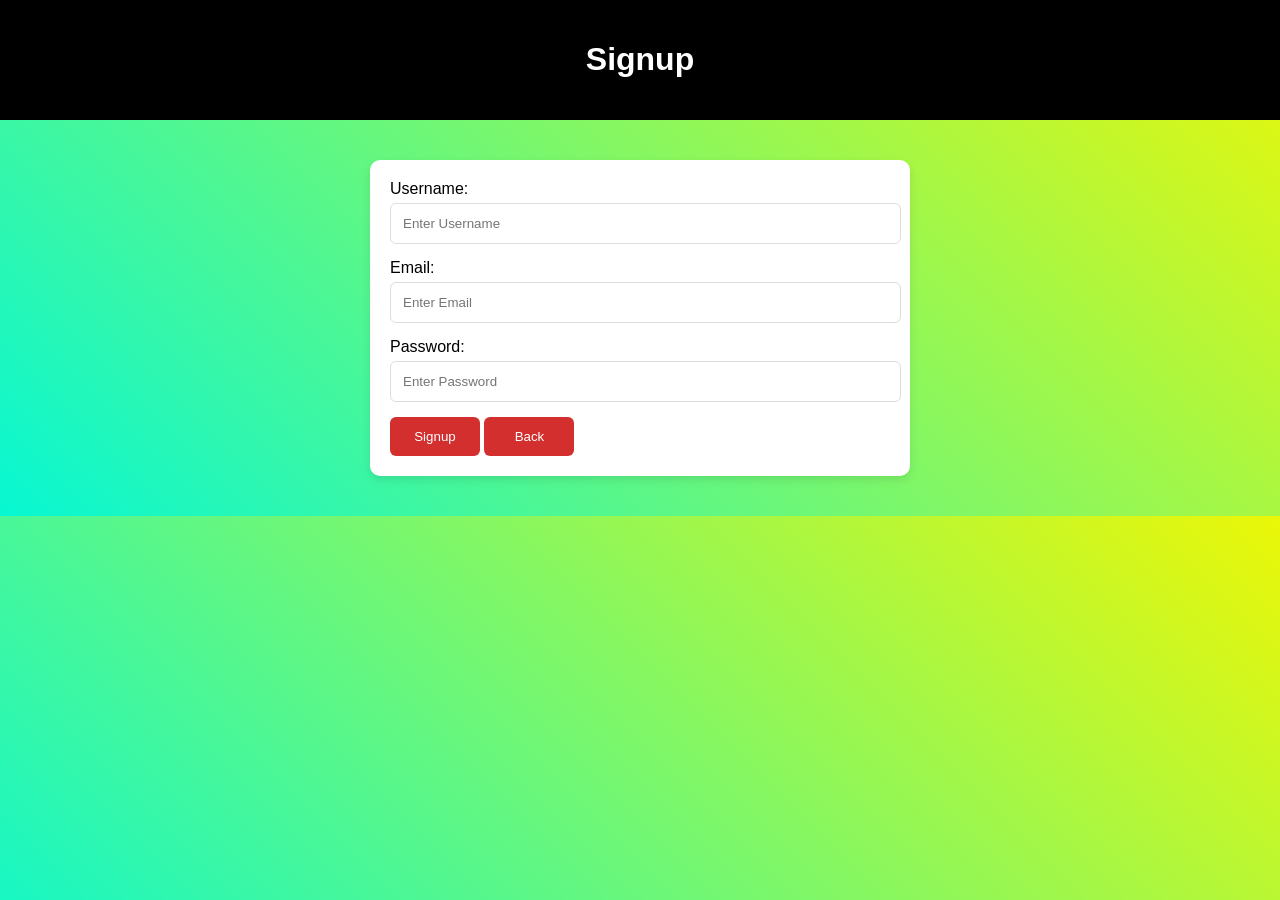
<file: signup.html>
<!DOCTYPE html>
<html lang="en">
<head>
  <meta charset="UTF-8">
  <meta name="viewport" content="width=device-width, initial-scale=1.0">
  <title>Signup Form</title>
  <style>
    body {
      font-family: Arial, sans-serif;
      background: linear-gradient(45deg, #07f7d3, #ebf707);
      margin: 0;
      padding: 0;
    }

    header {
      background-color: black;
      color: #fff;
      text-align: center;
      padding: 20px 0;
    }

    main {
      max-width: 500px;
      margin: 40px auto;
      background: #fff;
      padding: 20px;
      border-radius: 10px;
      box-shadow: 0 4px 10px rgba(0, 0, 0, 0.1);
    }

    .form-group {
      margin-bottom: 15px;
    }

    label {
      display: block;
      margin-bottom: 5px;
    }

    input {
      width: 97%;
      padding: 12px;
      border: 1px solid #ddd;
      border-radius: 6px;
    }

    button {
      background-color: #d32f2f;
      color: white;
      border: none;
      padding: 12px 20px;
      border-radius: 6px;
      cursor: pointer;
      width: 90px;
    }

    button:hover {
      background-color: #b71c1c;
    }

    .hidden {
      display: none;
    }

    footer {
      text-align: center;
      margin: 20px 0;
    }
  </style>
</head>
<body>
  <header>
    <h1>Signup</h1>
  </header>
  <main>
    <form id="signup-form">
      <div class="form-group">
        <label for="username">Username:</label>
        <input type="text" id="username" name="username" placeholder="Enter Username" required>
      </div>
      <div class="form-group">
        <label for="email">Email:</label>
        <input type="email" id="email" name="email" placeholder="Enter Email" required>
      </div>
      <div class="form-group">
        <label for="password">Password:</label>
        <input type="password" id="password" name="password" placeholder="Enter Password" required>
      </div>
      <button type="submit">Signup</button>
      <button><a href="home.html" style="text-decoration:none;color:white;">Back</a></button>
    </form>
    <p id="signup-result" class="hidden"></p>
  </main>

  <script>
  document.getElementById("signup-form").addEventListener("submit", function (e) {
    e.preventDefault();

    const username = document.getElementById("username").value.trim();
    const email = document.getElementById("email").value.trim();
    const password = document.getElementById("password").value.trim();
    const resultBox = document.getElementById("signup-result");

    if (username === "" || email === "" || password === "") {
      showResult("❌ Please fill in all fields.", false);
      return;
    }

    if (!validateEmail(email)) {
      showResult("❌ Please enter a valid email address.", false);
      return;
    }

    if (!validatePassword(password)) {
      showResult("❌ Password must contain 1 uppercase, 1 number, and 1 special character.", false);
      return;
    }

    // ✅ Save all values to localStorage
    localStorage.setItem("userProfile", JSON.stringify({ username, email, password }));

    showResult(`✅ Signup successful! Redirecting to Home...`, true);

    setTimeout(() => {
      window.location.href = "home.html";
    }, 2000);
  });

  function validateEmail(email) {
    const regex = /^[^\s@]+@[^\s@]+\.[^\s@]+$/;
    return regex.test(email);
  }

  function validatePassword(password) {
    const hasUppercase = /[A-Z]/.test(password);
    const hasNumber = /[0-9]/.test(password);
    const hasSpecialChar = /[!@#$%^&*(),.?":{}|<>]/.test(password);
    return hasUppercase && hasNumber && hasSpecialChar;
  }

  function showResult(message, isSuccess) {
    const resultBox = document.getElementById("signup-result");
    resultBox.textContent = message;
    resultBox.style.display = "block";
    resultBox.style.color = isSuccess ? "green" : "red";
  }
</script>



</body>
</html>
</file>
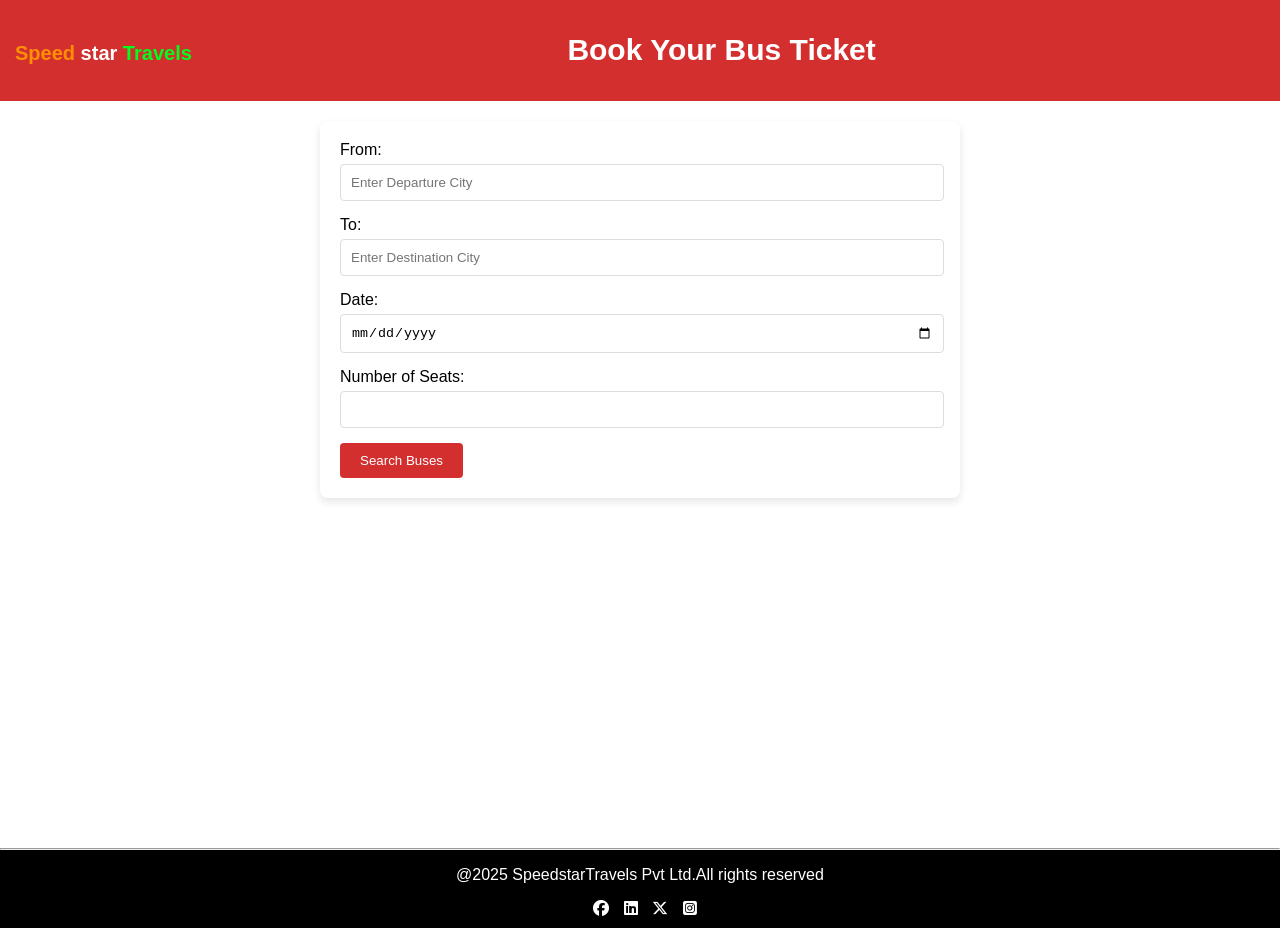
<file: Ticket_booking.html>
<!DOCTYPE html>
<html lang="en">
<head>
  <meta charset="UTF-8">
  <meta name="viewport" content="width=device-width, initial-scale=1.0">
  <title>Ticket Booking</title>
  <link rel="stylesheet" href="project.css">
  <link rel="stylesheet" href="https://cdnjs.cloudflare.com/ajax/libs/font-awesome/6.7.2/css/all.min.css"/>
</head>
<body>
  <header>
      <h1 class="logo" style="text-align:left;font-size: 20px;"><span class="box1" style="color: #ff8f05;margin-top: 30px;margin-left: 15px;">Speed</span>
      <span class="box2" style=" color: white;margin-top: 30px;">star</span>
      <span class="box3" style="color:#03fc20;margin-top: 30px;">Travels</span>
      <span class="heading" style="margin-left: 370px;font-size: 30px;">Book Your Bus Ticket</span></h1>
  </header>
  <main>
    <form id="booking-form">
      <div class="form-group">
        <label for="from">From:</label>
        <input type="text" id="from" placeholder="Enter Departure City" required>
        <ul id="from-suggestions" class="suggestions-list hidden"></ul>
      </div>
      <div class="form-group">
        <label for="to">To:</label>
        <input type="text" id="to" placeholder="Enter Destination City" required>
        <ul id="to-suggestions" class="suggestions-list hidden"></ul>
      </div>
      <div class="form-group">
        <label for="date">Date:</label>
        <input type="date" id="date" required>
      </div>
      <div class="form-group">
        <label for="seats">Number of Seats:</label>
        <input type="number" id="seats" min="1" max="10" required>
      </div>
      <!-- <button type="submit"><a href="bus_list.html">Search Buses</a></button> -->
       <button type="submit">Search Buses</button>
    </form>
    <div id="booking-result" class="hidden">
      <h2>Available Buses</h2>
      <ul id="bus-list"></ul>
    </div>
  </main>
  <footer style="color: white;margin-top: 350px;background-color: black;height: 80px;">
    <hr>
    <p style="text-align: center;">@2025 SpeedstarTravels Pvt Ltd.All rights reserved</p>
    <p>
      <span style="margin-left:10px;"><i class="fa-brands fa-facebook"></i></span>
      <span style="margin-left:10px;"><i class="fa-brands fa-linkedin"></i></span>
      <span style="margin-left:10px;"><i class="fa-brands fa-x-twitter"></i></span>
      <span style="margin-left:10px;"><i class="fa-brands fa-square-instagram"></i></span>
    </p>
</footer>
 
<script>
document.getElementById("booking-form").addEventListener("submit", function(e) {
  e.preventDefault(); // prevent actual form submission

  const from = document.getElementById("from").value.trim();
  const to = document.getElementById("to").value.trim();
  const date = document.getElementById("date").value;
  const seats = document.getElementById("seats").value;

  if (!from || !to || !date || !seats) {
    alert("Please fill all fields.");
    return;
  }

  // Save values in localStorage
  localStorage.setItem("bookingDetails", JSON.stringify({
    from,
    to,
    date,
    seats
  }));

  // Redirect to bus list page
  window.location.href = "bus_list.html";
});
</script>

</body>
</html>
</file>
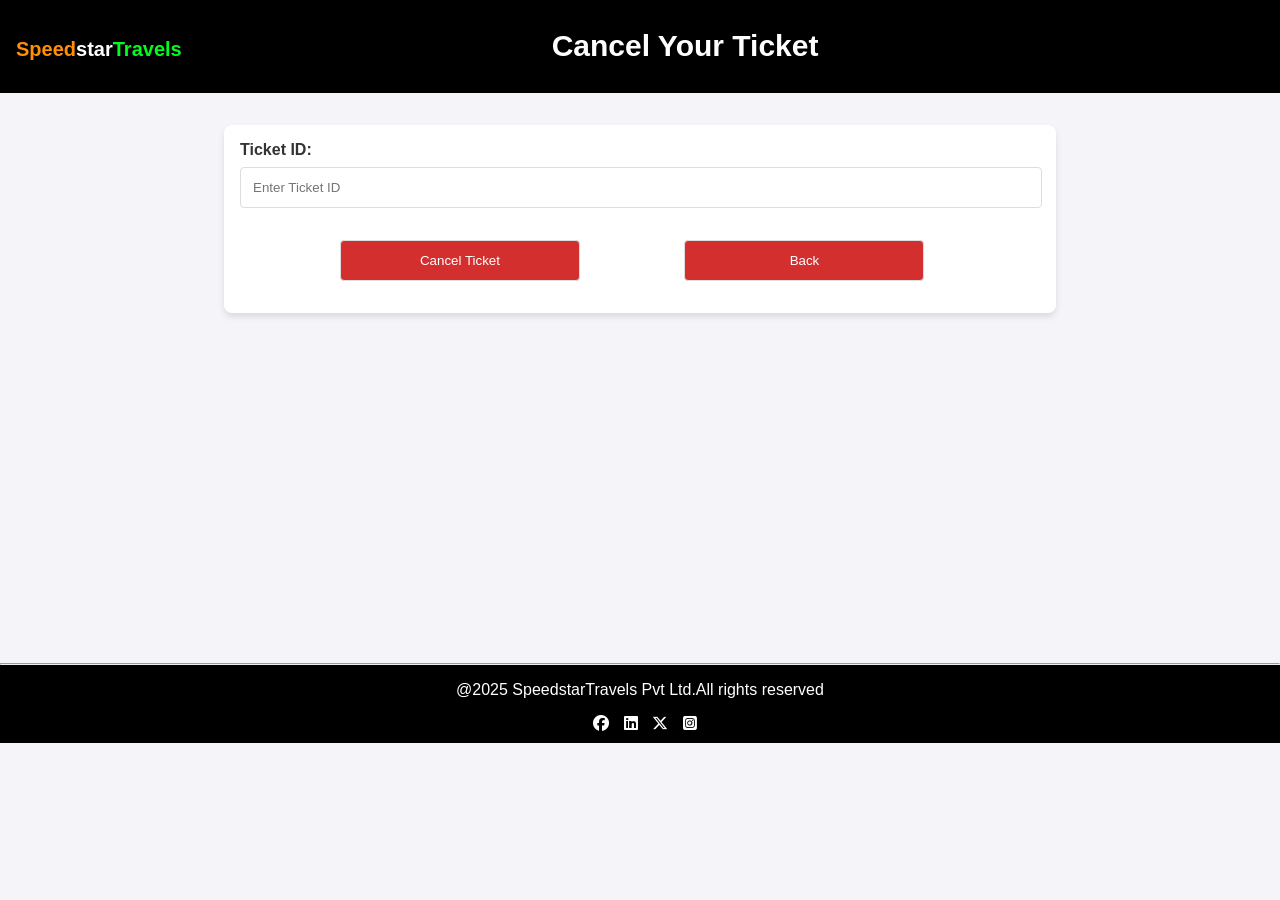
<file: ticket_canelled.html>
<!DOCTYPE html>
<html lang="en">
<head>
  <meta charset="UTF-8">
  <meta name="viewport" content="width=device-width, initial-scale=1.0">
  <title>Cancel Ticket</title>
  <link rel="stylesheet" href="https://cdnjs.cloudflare.com/ajax/libs/font-awesome/6.7.2/css/all.min.css"/>
  <style>
    body {
      font-family: Arial, sans-serif;
      margin: 0;
      padding: 0;
      background-color: #f4f4f9;
      color: #333;
    }
    header {
      background-color:black;
      color: white;
      padding: 1rem;
      text-align: center;
    }
    main {
      max-width: 800px;
      margin: 2rem auto;
      padding: 1rem;
      background: white;
      box-shadow: 0 4px 6px rgba(0, 0, 0, 0.1);
      border-radius: 8px;
    }
    .form-group {
      margin-bottom: 1rem;
    }
    label {
      display: block;
      margin-bottom: 0.5rem;
      font-weight: bold;
    }
    input{
      width: 97%;
      padding: 0.75rem;
      margin-bottom: 1rem;
      border: 1px solid #ddd;
      border-radius: 4px;
    }
    button {
      width: 30%;
      padding: 0.75rem;
      margin-bottom: 1rem;
      border: 1px solid #ddd;
      border-radius: 4px;
      background-color:  #d32f2f;
      color: white;
      cursor: pointer;
      margin-left: 100px;
    }
    button:hover {
      background-color:  #b71c1c;
    }
    #cancel-result {
      margin-top: 1rem;
      padding: 1rem;
      border-radius: 4px;
      background-color: #e3f2fd;
      color: #0d47a1;
      display: none;
    }
    .error {
      padding: 1rem;
      border-radius: 4px;
      background-color: #f8d7da;
      color: #842029;
      display: none;
    }
    a{
      text-decoration: none;
      color: white;
    }
    .box1{
            color: #ff8f05;
            margin-top: 30px;
        }
        .box2{
            color: white;
            margin-top: 30px;
        }
        .box3{
            color: #03fc20;
            margin-top: 30px;
        }
        .logo{
            text-align:left;
            font-size: 20px;
        }
        .heading{
            margin-left: 370px;
            font-size: 30px;
        }
        footer{
            color: white;
            margin-top: 350px;
            background-color: black;
            height: 80px;
        }
        p{
           text-align: center;
        }
  </style>
</head>
<body>
  <header>
     <h1 class="logo"><span class="box1">Speed</span><span class="box2">star</span><span class="box3">Travels</span><span class="heading">Cancel Your Ticket</span></h1>
  </header>
  <main>
    <form id="cancel-form">
      <div class="form-group">
        <label for="ticket-id">Ticket ID:</label>
        <input type="text" id="ticket-id" placeholder="Enter Ticket ID" required>
      </div>
      <button type="submit">Cancel Ticket</button>
      <button type="back"><a href="service.html">Back</a></button>
    </form>
    <div id="cancel-result">
      <p>Your ticket has been successfully cancelled.</p>
    </div>
    <div id="error-message" class="error">
      <p>Ticket ID not found. Please try again.</p>
    </div>
  </main>
  <footer>
        <hr>
        <p>@2025 SpeedstarTravels Pvt Ltd.All rights reserved</p>
        <p>
          <span style="margin-left:10px;"><i class="fa-brands fa-facebook"></i></span>
          <span style="margin-left:10px;"><i class="fa-brands fa-linkedin"></i></span>
          <span style="margin-left:10px;"><i class="fa-brands fa-x-twitter"></i></span>
          <span style="margin-left:10px;"><i class="fa-brands fa-square-instagram"></i></span>
        </p>
    </footer>
    <script>
  // Store cancelled tickets to avoid duplicate cancellation
  const cancelledTickets = new Set();

  document.getElementById("cancel-form").addEventListener("submit", function (e) {
    e.preventDefault();

    const ticketId = document.getElementById("ticket-id").value.trim().toUpperCase();
    const successBox = document.getElementById("cancel-result");
    const errorBox = document.getElementById("error-message");

    if (ticketId === "") {
      alert("❌ Please enter a valid Ticket ID.");
      showError("Ticket ID cannot be empty.");
      return;
    }

    if (cancelledTickets.has(ticketId)) {
      alert("⚠️ Ticket has already been cancelled.");
      showError(`Ticket "${ticketId}" was already cancelled.`);
      return;
    }

    // Simulate success
    cancelledTickets.add(ticketId);
    showSuccess(`Your ticket "${ticketId}" has been successfully cancelled.`);
    alert(`✅ Ticket "${ticketId}" cancelled successfully.`);
  });

  function showSuccess(message) {
    const successBox = document.getElementById("cancel-result");
    const errorBox = document.getElementById("error-message");
    successBox.querySelector("p").textContent = message;
    successBox.style.display = "block";
    errorBox.style.display = "none";
  }

  function showError(message) {
    const successBox = document.getElementById("cancel-result");
    const errorBox = document.getElementById("error-message");
    errorBox.querySelector("p").textContent = message;
    errorBox.style.display = "block";
    successBox.style.display = "none";
  }
</script>

</body>
</html>
</file>
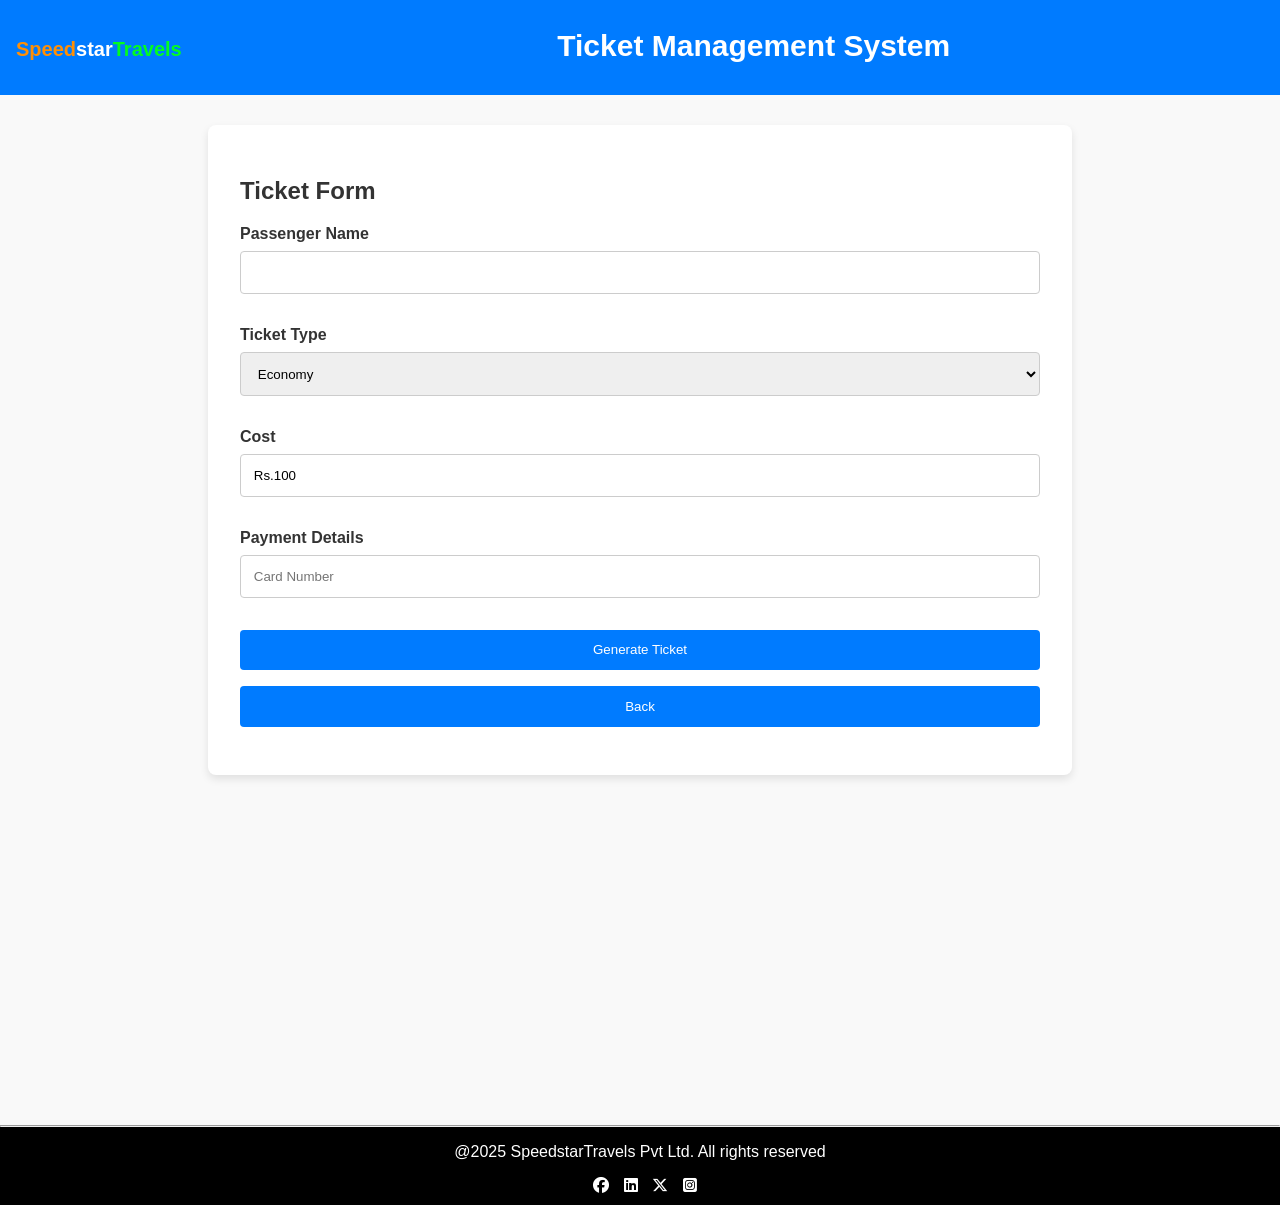
<file: ticket_issuance.html>
<!DOCTYPE html>
<html lang="en">
<head>
  <meta charset="UTF-8" />
  <meta name="viewport" content="width=device-width, initial-scale=1.0"/>
  <title>Ticket Management System</title>
  <link rel="stylesheet" href="https://cdnjs.cloudflare.com/ajax/libs/font-awesome/6.7.2/css/all.min.css"/>
  <style>
    body {
      font-family: Arial, sans-serif;
      margin: 0;
      padding: 0;
      background-color: #f9f9f9;
      color: #333;
    }
    header {
      background-color: #007BFF;
      color: white;
      padding: 1rem;
      text-align: center;
    }
    main {
      padding: 2rem;
      max-width: 800px;
      margin: auto;
      margin-top: 30px;
      background: white;
      box-shadow: 0 4px 8px rgba(0, 0, 0, 0.1);
      border-radius: 8px;
    }
    h1 {
      font-size: 2rem;
      margin-bottom: 1rem;
    }
    .form-group {
      margin-bottom: 1rem;
    }
    label {
      display: block;
      margin-bottom: 0.5rem;
      font-weight: bold;
    }
    input, select, button {
      width: 100%;
      padding: 0.8rem;
      margin-bottom: 1rem;
      border: 1px solid #ccc;
      border-radius: 4px;
      box-sizing: border-box;
    }
    button {
      background-color: #007BFF;
      color: white;
      cursor: pointer;
      border: none;
    }
    button:hover {
      background-color: #0056b3;
    }
    .error {
      margin-top: 1rem;
      padding: 1rem;
      background-color: #f8d7da;
      color: #842029;
      border: 1px solid #f5c2c7;
      border-radius: 4px;
    }
    a {
      text-decoration: none;
      color: white;
    }
    .box1 {
      color: #ff8f05;
      margin-top: 30px;
    }
    .box2 {
      color: white;
      margin-top: 30px;
    }
    .box3 {
      color: #03fc20;
      margin-top: 30px;
    }
    .logo {
      text-align: left;
      font-size: 20px;
    }
    .heading {
      margin-left: 370px;
      font-size: 30px;
    }
    footer {
      color: white;
      margin-top: 350px;
      background-color: black;
      height: 80px;
    }
    p {
      text-align: center;
    }
  </style>
</head>
<body>
  <header>
    <h1 class="logo">
      <span class="box1">Speed</span><span class="box2">star</span><span class="box3">Travels</span>
      <span class="heading">Ticket Management System</span>
    </h1>
  </header>
  <main>
    <h2>Ticket Form</h2>
    <form id="ticketForm">
      <div class="form-group">
        <label for="passengerName">Passenger Name</label>
        <input type="text" id="passengerName" name="passengerName" required />
      </div>

      <div class="form-group">
        <label for="ticketSelection">Ticket Type</label>
        <select id="ticketSelection" name="ticketSelection">
          <option value="Economy">Economy</option>
          <option value="Business">Business</option>
          <option value="First Class">First Class</option>
        </select>
      </div>

      <div class="form-group">
        <label for="fare">Cost</label>
        <input type="text" id="fare" name="fare" value="Rs.100" readonly />
      </div>

      <div class="form-group">
        <label for="paymentDetails">Payment Details</label>
        <input type="text" id="paymentDetails" name="paymentDetails" placeholder="Card Number" required />
      </div>

      <button type="submit">Generate Ticket</button>
      <br />
      <button><a href="service.html">Back</a></button>
    </form>
    </div>
  </main>
  <footer>
    <hr />
    <p>@2025 SpeedstarTravels Pvt Ltd. All rights reserved</p>
    <p>
      <span style="margin-left:10px;"><i class="fa-brands fa-facebook"></i></span>
      <span style="margin-left:10px;"><i class="fa-brands fa-linkedin"></i></span>
      <span style="margin-left:10px;"><i class="fa-brands fa-x-twitter"></i></span>
      <span style="margin-left:10px;"><i class="fa-brands fa-square-instagram"></i></span>
    </p>
  </footer>
  
<script>
  document.addEventListener('DOMContentLoaded', function () {
    const form = document.getElementById('ticketForm');
    const ticketType = document.getElementById('ticketSelection');
    const fareInput = document.getElementById('fare');

    // Update fare based on ticket type
    ticketType.addEventListener('change', function () {
      let fare;
      switch (ticketType.value) {
        case 'Economy':
          fare = 'Rs.100';
          break;
        case 'Business':
          fare = 'Rs.250';
          break;
        case 'First Class':
          fare = 'Rs.500';
          break;
        default:
          fare = 'Rs.100';
      }
      fareInput.value = fare;
    });

    // Handle form submission
    form.addEventListener('submit', function (e) {
      e.preventDefault(); // Prevent actual form submission

      const name = document.getElementById('passengerName').value.trim();
      const payment = document.getElementById('paymentDetails').value.trim();

      if (name === '' || payment === '') {
        alert('Please fill out all required fields.');
        return;
      }

      // Simulate ticket generation (You can later replace this with actual logic)
      alert(`Ticket generated successfully!\n\nPassenger: ${name}\nType: ${ticketType.value}\nFare: ${fareInput.value}`);
      
      form.reset();
      fareInput.value = 'Rs.100'; // Reset fare to default
    });
  });
</script>

  </script>
</body>
</html>
</file>
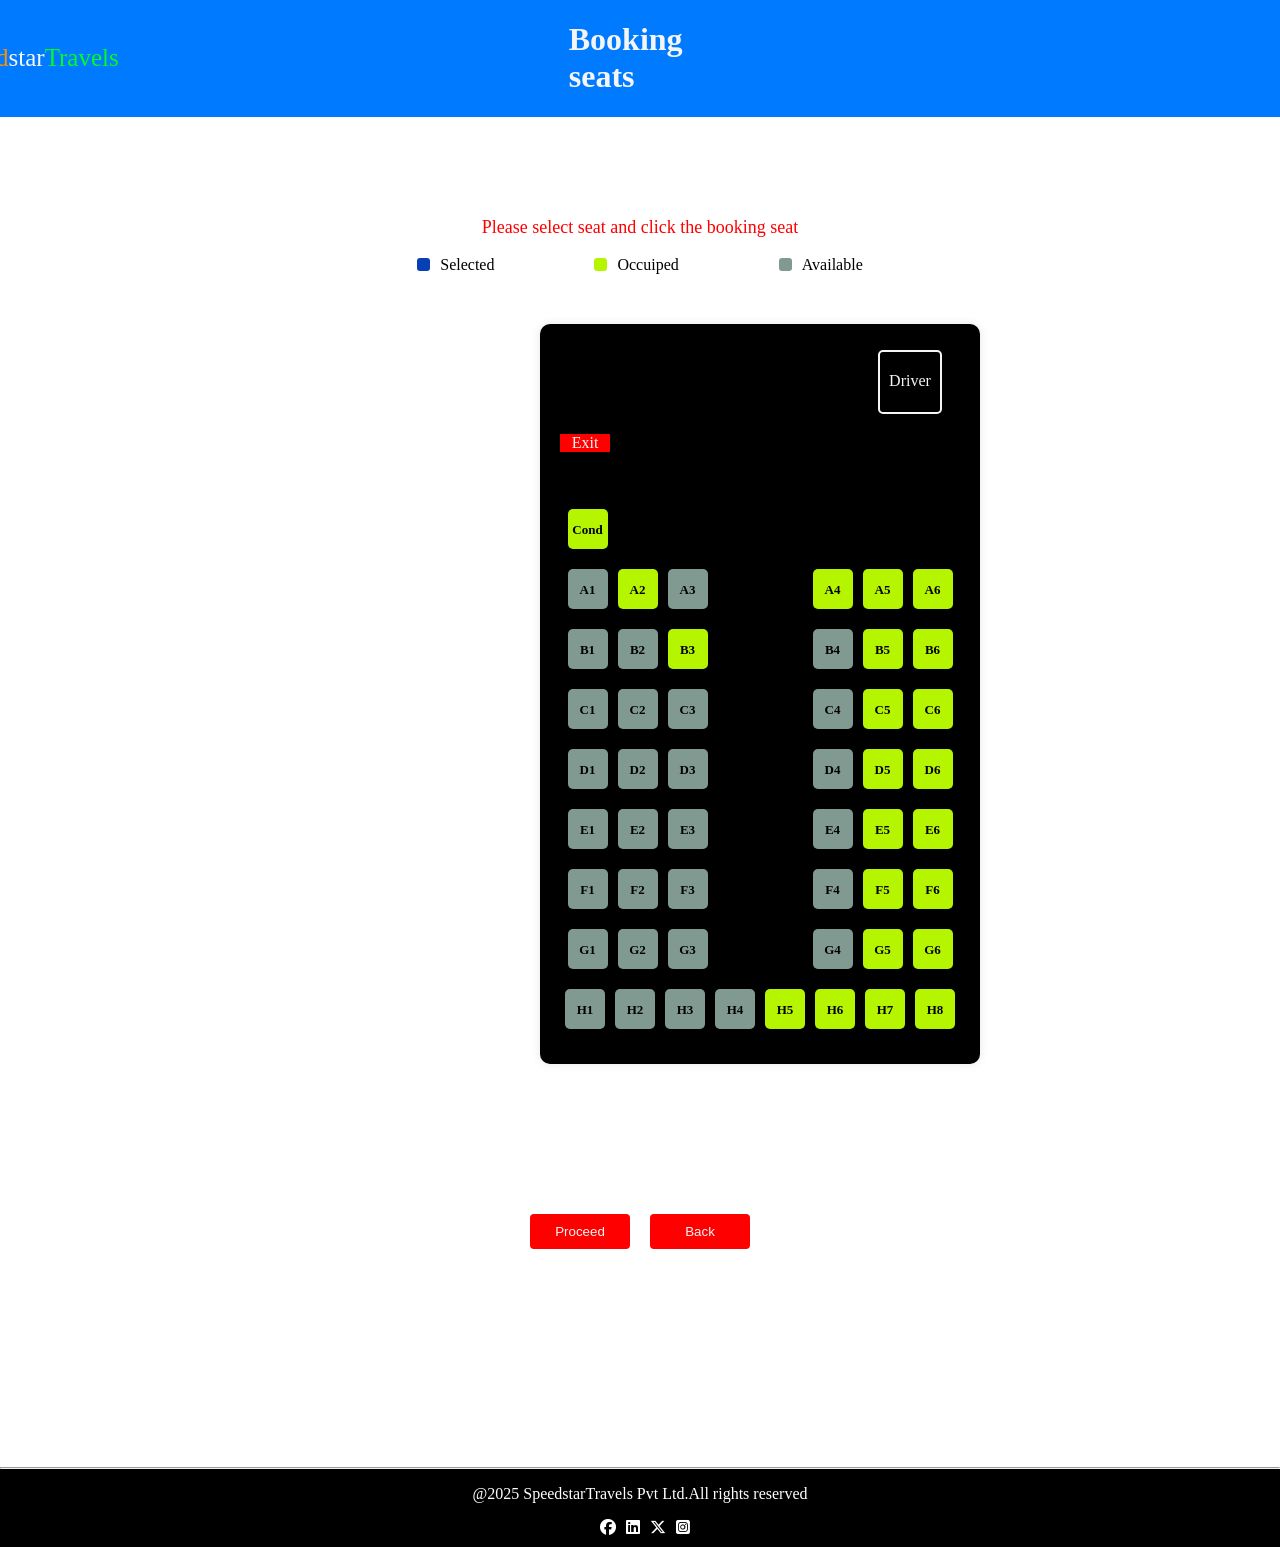
<file: viewseats.html>
<!DOCTYPE html>
<html lang="en">
<head>
    <meta charset="UTF-8">
    <meta name="viewport" content="width=device-width, initial-scale=1.0">
    <link rel="stylesheet" href="https://cdnjs.cloudflare.com/ajax/libs/font-awesome/6.7.2/css/all.min.css"/>
    <title>view seats</title>
    <style>
        body{
            margin: 0;
            padding: 0;
        }
        header{
            display: flex;
            justify-content: center;
            align-items: center;
            color: whitesmoke;
            background-color: #007BFF;
        }
        .content{
            text-align: center;
            color: red;
            font-size: 18px;
            margin-top: 100px;
        }
        li{
            text-decoration: none;
            display: flex;
            justify-content: center;
            align-items: center;
        }
     
        /* .bus {
           display: inline-block;
           height: 600px; 
           width: 400px;  
           padding: 20px;
           background: black;
           border-radius: 10px;
           box-shadow: 0 0 10px rgba(0,0,0,0.1);
           margin-top: 50px;
        } */
        .bus {
             display: flex;
             flex-direction: column;
             justify-content: flex-end; /* moves child to bottom */
             align-items: center;
             height: 700px;
             width: 400px;
             padding: 20px;
             background: black;
             border-radius: 10px;
             box-shadow: 0 0 10px rgba(0,0,0,0.1);
             margin-top: 50px;
             margin-left: 540px;
        }
        .seat-layout {
            display: flex;
            flex-direction: column;
            gap: 20px;
        }

     .row {
      display: flex;
      justify-content: center;
      margin-bottom: 10px;
    }

    input[type="checkbox"] {
      display: none;
    }

    label.seat {
      display: inline-block;
      width: 40px;
      height: 40px;
      margin: 5px;
      background-color: #819A91;
      border-radius: 5px;
      cursor: pointer;
    }

    input[type="checkbox"]:checked + label.seat {
      background-color: #093FB4;
    }

    label.seat.booked {
      background-color: #B6F500;
      cursor: not-allowed;
      pointer-events: none;
    }
    .driver{
        border: 2px solid whitesmoke;
        height: 60px;
        width: 60px;
        margin-left: 300px;
        margin-bottom: 20px;
        border-radius: 5px;
    }
    .exit{
      border: 2px solid whitesmoke;
      height: 20px;
      width: 50px;
      margin-right: 350px;
      margin-bottom: 50px;
      border-radius: 5px;
      border: none; 
    }
    .inside-exit{
      display: flex;
      justify-content: center;
      align-items: center;
      color: whitesmoke;
      background-color: red;
    }
    .inside-driver{
      display: flex;
      justify-content: center;
      margin-top: 20px;
      color: whitesmoke;
    }
    .seat-number{
      display: flex;
      justify-content: center;
      margin-top: 13px;
      font-size: 13px;
      font-weight: 600;
    }
    .logo a{
      margin-right: 450px;
      text-decoration: none;
    }
    h1{
      margin-right: 650px;
    }
    .back {
      height: 30px;
      width: 80px;
      /* margin-left: 725px; */
      margin-top: 100px;
      background-color: red;
      border-radius: 4px;
      border: none;
    }
    .button-group {
  display: flex;
  justify-content: center;
  gap: 20px;
  margin-top: 50px;
}

.back {
  height: 35px;
  width: 100px;
  background-color: red;
  border-radius: 4px;
  border: none;
  cursor: pointer;
}

     footer{
            color: white;
            margin-top: 200px;
            background-color: black;
            height: 80px;
        }
        p{
           text-align: center;
        } 

    </style>
</head>
<body>
    <header>
       <span class="logo"><a href="#"style="color:#ff8f05;font-size:25px;">Speed<span style="color:whitesmoke;font-size:25px;">star<span style="color:#03fc20;font-size:25px;">Travels</a></span>
       <h1>Booking seats</h1>

    </header>
     <div>
        <p class="content">Please select seat and click the booking seat</p>
       <li>
        <span style="border: 1px solid black;height: 13px;width: 13px;border-radius: 3px;background-color: #093FB4;border: none;"></span><label style="margin-left: 10px;">Selected</label>
        <span style="border: 1px solid black;height: 13px;width: 13px;border-radius: 3px;background-color: #B6F500;margin-left: 100px;border: none;"></span><label style="margin-left: 10px;">Occuiped</label>
        <span style="border: 1px solid black;height: 13px;width: 13px;border-radius: 3px;background-color: #819A91;margin-left: 100px;border: none;"></span><label style="margin-left: 10px;">Available</label>
       </li> 
      </div>  
           <div class="bus">
               <div class="driver"><span class="inside-driver">Driver</span></div>
               <div class="exit"><span class="inside-exit">Exit</span></div>
               <!--row 1-->
              <div class="row">
                  <input type="checkbox" id="Cond" />
                  <label for="Cond" class="seat booked" style="margin-right: 350px;"><span class="seat-number">Cond</span></label>
               </div>
              <!-- Row 2 -->
              <div class="row">
                  <input type="checkbox" id="A1" />
                  <label for="A1" class="seat"><span class="seat-number">A1</span></label>

                  <input type="checkbox" id="A2" disabled />
                  <label for="A2" class="seat booked"><span class="seat-number">A2</span></label>

                  <input type="checkbox" id="A3" />
                  <label for="A3" class="seat" style="margin-right: 100px;"><span class="seat-number">A3</span></label>

                  <input type="checkbox" id="A4" disabled />
                  <label for="A4" class="seat booked"><span class="seat-number">A4</span></label> 
                  
                  <input type="checkbox" id="A5" disabled />
                  <label for="A5" class="seat booked"><span class="seat-number">A5</span></label>
                  
                  <input type="checkbox" id="A6" disabled />
                  <label for="A6" class="seat booked"><span class="seat-number">A6</span></label>
               </div>

              <!-- Row 3 -->
               <div class="row">
                      <input type="checkbox" id="B1" />
                      <label for="B1" class="seat"><span class="seat-number">B1</span></label>

                      <input type="checkbox" id="B2" />
                      <label for="B2" class="seat"><span class="seat-number">B2</span></label>

                      <input type="checkbox" id="B3" disabled />
                      <label for="B3" class="seat booked" style="margin-right: 100px;"><span class="seat-number">B3</span></label>

                      <input type="checkbox" id="B4" />
                      <label for="B4" class="seat"><span class="seat-number">B4</span></label>

                      <input type="checkbox" id="B5" disabled />
                      <label for="B5" class="seat booked"><span class="seat-number">B5</span></label>
                      
                      <input type="checkbox" id="B6" disabled />
                      <label for="B6" class="seat booked"><span class="seat-number">B6</span></label>
                </div>

              <!-- Row 4 -->
                <div class="row">
                      <input type="checkbox" id="C1" />
                      <label for="C1" class="seat"><span class="seat-number">C1</span></label>

                      <input type="checkbox" id="C2" />
                      <label for="C2" class="seat"><span class="seat-number">C2</span></label>

                      <input type="checkbox" id="C3" />
                      <label for="C3" class="seat" style="margin-right: 100px;"><span class="seat-number">C3</span></label>

                      <input type="checkbox" id="C4" />
                      <label for="C4" class="seat"><span class="seat-number">C4</span></label>

                      <input type="checkbox" id="C5" disabled />
                      <label for="C5" class="seat booked"><span class="seat-number">C5</span></label>
                      
                      <input type="checkbox" id="C6" disabled />
                      <label for="C6" class="seat booked"><span class="seat-number">C6</span></label>
                </div>

                <!-- Row 5 -->
                <div class="row">
                      <input type="checkbox" id="D1" />
                      <label for="D1" class="seat"><span class="seat-number">D1</span></label>

                      <input type="checkbox" id="D2" />
                      <label for="D2" class="seat"><span class="seat-number">D2</span></label>

                      <input type="checkbox" id="D3" />
                      <label for="D3" class="seat" style="margin-right: 100px;"><span class="seat-number">D3</span></label>

                      <input type="checkbox" id="D4" />
                      <label for="D4" class="seat"><span class="seat-number">D4</span></label>

                      <input type="checkbox" id="D5" disabled />
                      <label for="D5" class="seat booked"><span class="seat-number">D5</span></label>
                      
                      <input type="checkbox" id="D6" disabled />
                      <label for="D6" class="seat booked"><span class="seat-number">D6</span></label>
                </div>

                 <!-- Row 6 -->
                <div class="row">
                      <input type="checkbox" id="E1" />
                      <label for="E1" class="seat"><span class="seat-number">E1</span></label>

                      <input type="checkbox" id="E2" />
                      <label for="E2" class="seat"><span class="seat-number">E2</span></label>

                      <input type="checkbox" id="E3" />
                      <label for="E3" class="seat" style="margin-right: 100px;"><span class="seat-number">E3</span></label>

                      <input type="checkbox" id="E4" />
                      <label for="E4" class="seat"><span class="seat-number">E4</span></label>

                      <input type="checkbox" id="E5" disabled />
                      <label for="E5" class="seat booked"><span class="seat-number">E5</span></label>
                      
                      <input type="checkbox" id="E6" disabled />
                      <label for="E6" class="seat booked"><span class="seat-number">E6</span></label>
                </div>

                 <!-- Row 7 -->
                <div class="row">
                      <input type="checkbox" id="F1" />
                      <label for="F1" class="seat"><span class="seat-number">F1</span></label>

                      <input type="checkbox" id="F2" />
                      <label for="F2" class="seat"><span class="seat-number">F2</span></label>

                      <input type="checkbox" id="F3" />
                      <label for="F3" class="seat" style="margin-right: 100px;"><span class="seat-number">F3</span></label>

                      <input type="checkbox" id="F4" />
                      <label for="F4" class="seat"><span class="seat-number">F4</span></label>

                      <input type="checkbox" id="F5" disabled />
                      <label for="F5" class="seat booked"><span class="seat-number">F5</span></label>
                      
                      <input type="checkbox" id="F6" disabled />
                      <label for="F6" class="seat booked"><span class="seat-number">F6</span></label>
                </div>

                 <!-- Row 8 -->
                <div class="row">
                      <input type="checkbox" id="G1" />
                      <label for="G1" class="seat"><span class="seat-number">G1</span></label>

                      <input type="checkbox" id="G2" />
                      <label for="G2" class="seat"><span class="seat-number">G2</span></label>

                      <input type="checkbox" id="G3" />
                      <label for="G3" class="seat" style="margin-right: 100px;"><span class="seat-number">G3</span></label>

                      <input type="checkbox" id="G4" />
                      <label for="G4" class="seat"><span class="seat-number">G4</span></label>

                      <input type="checkbox" id="G5" disabled />
                      <label for="G5" class="seat booked"><span class="seat-number">G5</span></label>
                      
                      <input type="checkbox" id="G6" disabled />
                      <label for="G6" class="seat booked"><span class="seat-number">G6</span></label>
                </div>

                <!-- Row 9 -->
                <div class="row">
                      <input type="checkbox" id="H1" />
                      <label for="H1" class="seat"><span class="seat-number">H1</span></label>

                      <input type="checkbox" id="H2" />
                      <label for="H2" class="seat"><span class="seat-number">H2</span></label>

                      <input type="checkbox" id="H3" />
                      <label for="H3" class="seat"><span class="seat-number">H3</span></label>

                      <input type="checkbox" id="H4" />
                      <label for="H4" class="seat"><span class="seat-number">H4</span></label>

                      <input type="checkbox" id="H5" disabled />
                      <label for="H5" class="seat booked"><span class="seat-number">H5</span></label> 

                      <input type="checkbox" id="H6" disabled />
                      <label for="H6" class="seat booked"><span class="seat-number">H6</span></label>

                      <input type="checkbox" id="H7" disabled />
                      <label for="H7" class="seat booked"><span class="seat-number">H7</span></label>

                      <input type="checkbox" id="H8" disabled />
                      <label for="H8" class="seat booked"><span class="seat-number">H8</span></label>
                </div>
      </div>
      <div class="button-group">
             <button class="back"><a href="reservation.html" style="text-decoration: none; color: whitesmoke;">Proceed</a></button>
             <button class="back"><a href="bus_list.html" style="text-decoration: none; color: whitesmoke;">Back</a></button>
      </div>

      <br>
      <footer>
        <hr>
        <p>@2025 SpeedstarTravels Pvt Ltd.All rights reserved</p>
        <p><span style="margin-left:10px;"><i class="fa-brands fa-facebook"></i></span><span style="margin-left:10px;"><i class="fa-brands fa-linkedin"></i></span style="margin-left:10px;"><span style="margin-left:10px;"><i class="fa-brands fa-x-twitter"></i></span><span style="margin-left:10px;"><i class="fa-brands fa-square-instagram"></i></span></p>
    </footer>
    <script>
  // Collect selected seat and store it in localStorage
  const proceedBtn = document.querySelector('.button-group .back a[href="reservation.html"]');
  proceedBtn.addEventListener('click', (e) => {
    const selectedSeat = document.querySelector('input[type="checkbox"]:checked');
    if (!selectedSeat) {
      alert("Please select a seat before proceeding.");
      e.preventDefault(); // Prevent navigation
    } else {
      localStorage.setItem("selectedSeat", selectedSeat.id); // Store selected seat ID
    }
  });
</script>

</body>
</html>
</file>
<file: project.css>
body {
    font-family: Arial, sans-serif;
    margin: 0;
    padding: 0;
    background-color: white;
  }
  
  header {
    background-color: #d32f2f;
    color: #fff;
    text-align: center;
    padding: 20px 0;
  }
  
  main {
    max-width: 600px;
    margin: 20px auto;
    background: #fff;
    padding: 20px;
    border-radius: 8px;
    box-shadow: 0 4px 8px rgba(0, 0, 0, 0.1);
  }
  
  .form-group {
    margin-bottom: 15px;
  }
  
  label {
    display: block;
    margin-bottom: 5px;
  }
  
  input {
    width: 97%;
    padding: 10px;
    border: 1px solid #ddd;
    border-radius: 4px;
  }
  
  button {
    background-color: #d32f2f;
    color: #fff;
    border: none;
    padding: 10px 20px;
    border-radius: 4px;
    cursor: pointer;
  }
  a{
    text-decoration: none;
    color: white;
  }
  
  button:hover {
    background-color: #b71c1c;
  }
  
  .hidden {
    display: none;
  }
  footer{
    color: white;
    margin-top: 350px;
    background-color: black;
    height: 80px;
}
p{
   text-align: center;
}
</file>
